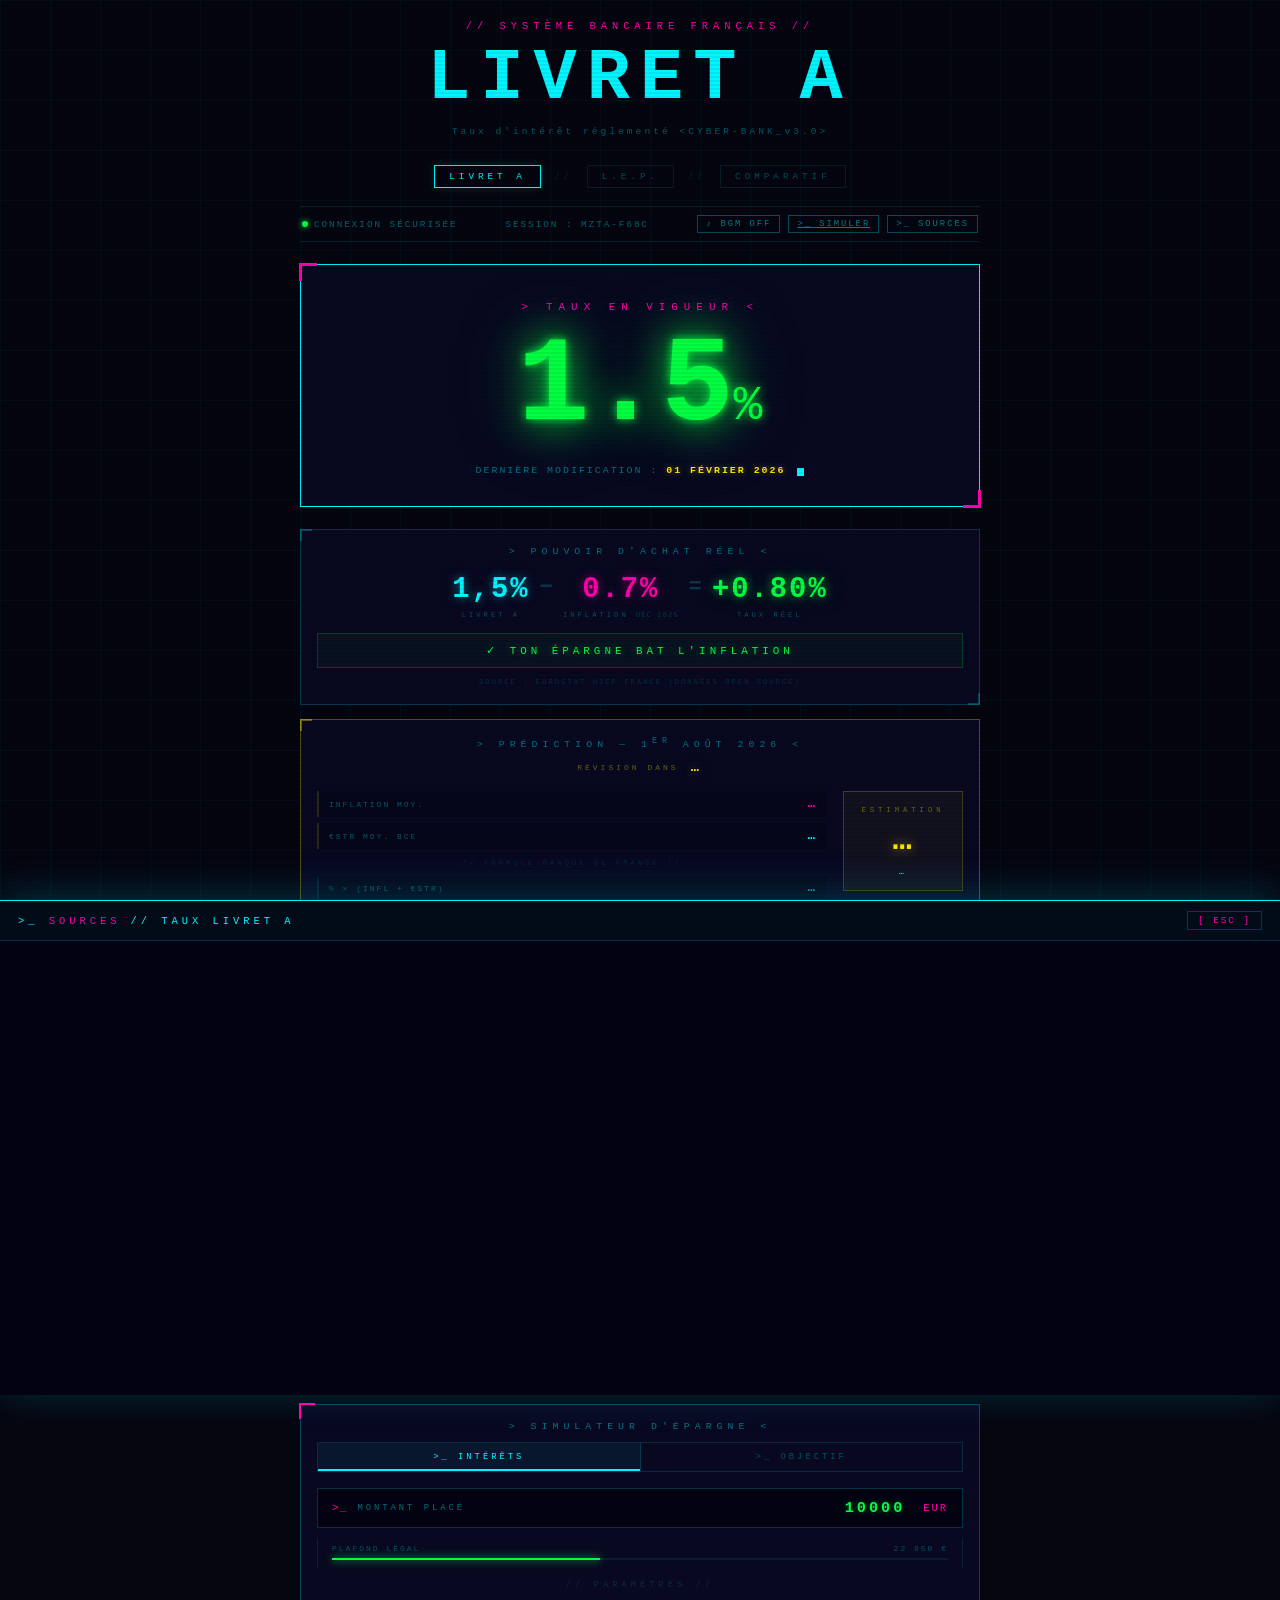
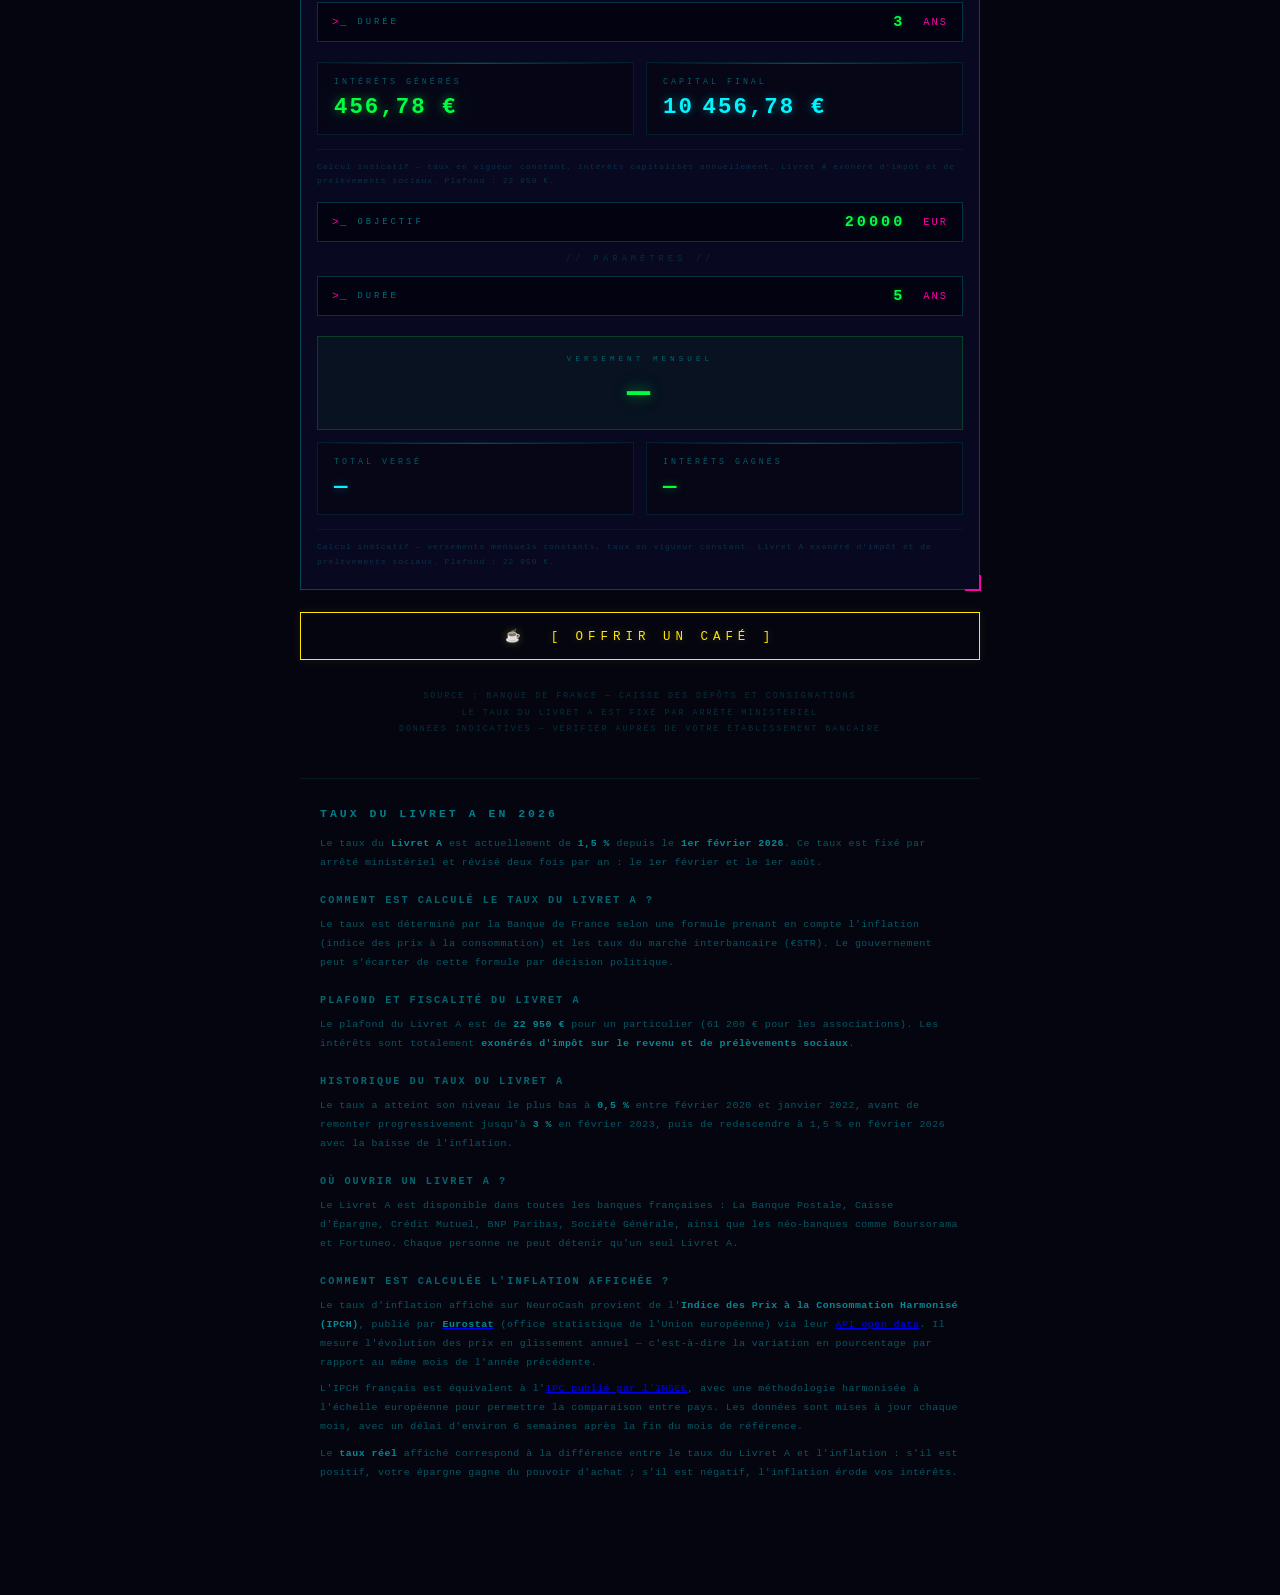
<file: index.html>
<!DOCTYPE html>
<html lang="fr">
<head>
    <meta charset="UTF-8">
    <meta name="viewport" content="width=device-width, initial-scale=1.0">
    <meta http-equiv="Content-Security-Policy" content="default-src 'none'; script-src 'unsafe-inline' 'self' https://www.googletagmanager.com; style-src 'self'; img-src 'self' https://www.google-analytics.com; connect-src https://www.google-analytics.com https://analytics.google.com https://stats.g.doubleclick.net https://www.googletagmanager.com https://ec.europa.eu; frame-ancestors 'none';">
    <meta name="referrer" content="strict-origin-when-cross-origin">
    <!-- Google tag (gtag.js) -->
    <script async src="https://www.googletagmanager.com/gtag/js?id=G-KL4W5KRQR2"></script>
    <script>
      window.dataLayer = window.dataLayer || [];
      function gtag(){dataLayer.push(arguments);}
      gtag('js', new Date());
      gtag('config', 'G-KL4W5KRQR2');
    </script>
    <title>Taux Livret A 2026 : 1,5 % — Mis à jour en temps réel</title>
    <meta name="description" content="Taux du Livret A : 1,5 % depuis le 1er février 2026. Historique, simulateur, inflation réelle et prédiction du prochain taux. Sources officielles.">
    <meta name="robots" content="index, follow">
    <meta name="theme-color" content="#050510">
    <link rel="icon" href="favicon.svg" type="image/svg+xml">
    <link rel="canonical" href="https://neurocash.fr/">
    <meta property="og:title" content="Taux Livret A 2026 : 1,5 %">
    <meta property="og:description" content="Taux du Livret A en vigueur : 1,5 % depuis le 1er février 2026. Sources officielles, historique sur 10 ans.">
    <meta property="og:url" content="https://neurocash.fr/">
    <meta property="og:type" content="website">
    <meta property="og:locale" content="fr_FR">
    <meta property="og:site_name" content="NeuroCash">
    <meta property="og:image" content="https://neurocash.fr/og-image.png">
    <meta property="og:image:width" content="1200">
    <meta property="og:image:height" content="630">
    <meta name="twitter:card" content="summary_large_image">
    <meta name="twitter:image" content="https://neurocash.fr/og-image.png">
    <script type="application/ld+json">
    {
      "@context": "https://schema.org",
      "@type": "WebPage",
      "name": "Taux Livret A 2026",
      "description": "Taux du Livret A en vigueur : 1,5 % depuis le 1er février 2026, fixé par arrêté ministériel.",
      "url": "https://neurocash.fr/",
      "inLanguage": "fr-FR",
      "dateModified": "2026-02-01",
      "publisher": { "@type": "Organization", "name": "NeuroCash", "url": "https://neurocash.fr" },
      "mainEntity": {
        "@type": "FinancialProduct",
        "name": "Livret A",
        "description": "Livret d'épargne réglementé par l'État français.",
        "annualPercentageRate": "1.5",
        "currency": "EUR",
        "feesAndCommissionsSpecification": "Aucun frais. Exonéré d'impôt et de prélèvements sociaux."
      }
    }
    </script>
    <link rel="stylesheet" href="css/style.css">
</head>
<body>

    <div class="container">

        <header class="header">
            <div class="header-tag">// Système Bancaire Français //</div>
            <div class="header-title">LIVRET&nbsp;A</div>
            <div class="header-sub">Taux d'intérêt réglementé &lt;CYBER-BANK_v3.0&gt;</div>
        </header>

        <nav class="page-nav" aria-label="Navigation produits">
            <a href="index.html" class="page-nav-link active" aria-current="page">LIVRET A</a>
            <span class="page-nav-sep">//</span>
            <a href="lep.html" class="page-nav-link">L.E.P.</a>
            <span class="page-nav-sep">//</span>
            <a href="livret-a-vs-lep.html" class="page-nav-link">COMPARATIF</a>
        </nav>

        <div class="status-bar" aria-label="Barre de statut système">
            <span><span class="status-dot" aria-hidden="true"></span>CONNEXION SÉCURISÉE</span>
            <span>SESSION&nbsp;: <span id="session-id">---</span></span>
            <span class="status-btns">
                <button class="btn-console-toggle" id="btn-audio"
                        onclick="toggleAudio()" aria-label="Activer/désactiver la musique d'ambiance"
                        aria-pressed="false">♪ BGM OFF</button>
                <a class="btn-console-toggle" href="#simulateur"
                   aria-label="Aller au simulateur d'épargne">&gt;_ SIMULER</a>
                <button class="btn-console-toggle" id="btn-console-toggle"
                        onclick="toggleConsole()" aria-label="Ouvrir la console sources"
                        aria-expanded="false">&gt;_ SOURCES</button>
            </span>
        </div>

        <section class="rate-panel" aria-label="Taux du Livret A">
            <div class="rate-label">&gt;&nbsp;Taux en vigueur&nbsp;&lt;</div>
            <div>
                <span class="rate-value" id="rate-display">1.5</span><span class="rate-unit">%</span>
            </div>
            <div class="rate-date">
                Dernière modification&nbsp;:&nbsp;<strong id="rate-change-date">01 FÉVRIER 2026</strong>
                <span class="cursor" aria-hidden="true"></span>
            </div>
        </section>

        <div class="inf-panel" aria-label="Pouvoir d'achat réel du Livret A">
            <div class="chart-label">&gt;&nbsp;Pouvoir d'achat réel&nbsp;&lt;</div>
            <div class="inf-equation">
                <div class="inf-col">
                    <div class="inf-val cyan" id="inf-livreta-value">1,5%</div>
                    <div class="inf-lbl">LIVRET A</div>
                </div>
                <div class="inf-op">−</div>
                <div class="inf-col inf-tip-wrap">
                    <div class="inf-val pink"><span id="inf-inflation-value">…</span>%</div>
                    <div class="inf-lbl">INFLATION <span id="inf-inflation-period" class="inf-period"></span></div>
                    <div class="inf-tip" id="inf-tip" role="tooltip">
                        <div class="inf-tip-row">SOURCE <span>Eurostat</span></div>
                        <div class="inf-tip-row">SÉRIE <span>IPCH France</span></div>
                        <div class="inf-tip-row">PÉRIODE <span id="inf-tip-period">…</span></div>
                        <div class="inf-tip-row">VALEUR <span id="inf-tip-value">…</span>%</div>
                        <div class="inf-tip-row">OPEN DATA <span>ec.europa.eu</span></div>
                    </div>
                </div>
                <div class="inf-op">=</div>
                <div class="inf-col">
                    <div class="inf-real-value" id="inf-real-value">…</div>
                    <div class="inf-lbl">TAUX RÉEL</div>
                </div>
            </div>
            <div class="inf-status" id="inf-status">Chargement…</div>
            <div class="inf-source">Source : Eurostat HICP France (données open source)</div>
        </div>

        <div class="pred-panel" id="pred-panel" style="display:none" aria-label="Prédiction du prochain taux">
            <div class="chart-label">&gt;&nbsp;Prédiction — 1<sup>er</sup> août 2026&nbsp;&lt;</div>

            <div class="pred-countdown-wrap">
                <span class="pred-countdown-label">RÉVISION DANS</span>
                <span class="pred-countdown" id="pred-countdown">…</span>
            </div>

            <div class="pred-body">
                <div class="pred-inputs">
                    <div class="pred-row">
                        <span class="pred-lbl">Inflation moy. <span id="pred-period" class="pred-period"></span></span>
                        <span class="pred-val pink" id="pred-infl">…</span>
                    </div>
                    <div class="pred-row">
                        <span class="pred-lbl">€STR moy. BCE</span>
                        <span class="pred-val cyan" id="pred-estr">…</span>
                    </div>
                    <div class="pred-sep">// formule banque de france //</div>
                    <div class="pred-row small">
                        <span class="pred-lbl">½ × (infl + €STR)</span>
                        <span class="pred-val" id="pred-f1">…</span>
                    </div>
                    <div class="pred-row small">
                        <span class="pred-lbl">infl − 0,25 %</span>
                        <span class="pred-val" id="pred-f2">…</span>
                    </div>
                    <div class="pred-row small">
                        <span class="pred-lbl">max des deux → arrondi 0,25 %</span>
                        <span class="pred-val" id="pred-raw">…</span>
                    </div>
                </div>

                <div class="pred-result">
                    <div class="pred-result-label">ESTIMATION</div>
                    <div class="pred-value" id="pred-value">…</div>
                    <div class="pred-direction" id="pred-direction">…</div>
                </div>
            </div>

            <p class="pred-disclaimer">
                ⚠ Estimation indicative basée sur les données disponibles — le gouvernement peut s'écarter de la formule officielle.
            </p>
        </div>

        <button class="btn-update" id="btn-update" onclick="updateRate()"
                aria-label="Actualiser le taux affiché">
            [&nbsp;Actualiser le taux&nbsp;]
        </button>
        <div class="loading-bar" id="loading-bar" role="progressbar" aria-hidden="true"></div>

        <p class="refresh-info">
            Actualisation automatique dans&nbsp;<span id="countdown"
                aria-live="polite" aria-label="Temps avant actualisation">10:00</span>
        </p>

        <div class="chart-panel" aria-label="Graphique évolution du taux">
            <div class="chart-label">&gt;&nbsp;Évolution du taux — 10 ans&nbsp;&lt;</div>
            <div class="chart-wrap">
                <canvas id="rate-chart" aria-label="Graphique en escalier du taux du Livret A"></canvas>
                <div class="chart-tooltip" id="chart-tooltip"></div>
            </div>
        </div>

        <div class="calc-panel" id="simulateur" aria-label="Simulateur d'épargne Livret A">
            <div class="chart-label">&gt;&nbsp;Simulateur d'épargne&nbsp;&lt;</div>

            <div class="calc-tabs" role="tablist">
                <button class="calc-tab active" id="tab-gain" role="tab"
                        aria-selected="true" onclick="switchTab('gain')">
                    &gt;_ Intérêts
                </button>
                <button class="calc-tab" id="tab-objectif" role="tab"
                        aria-selected="false" onclick="switchTab('objectif')">
                    &gt;_ Objectif
                </button>
            </div>

            <div id="mode-gain">
                <div class="calc-inputs">
                    <div class="calc-field">
                        <span class="calc-prompt">&gt;_</span>
                        <label for="calc-amount">Montant placé</label>
                        <input type="number" id="calc-amount" value="10000"
                               min="1" max="22950" aria-label="Montant en euros">
                        <span class="calc-unit">EUR</span>
                    </div>
                    <div class="calc-plafond-wrap" aria-label="Plafond Livret A">
                        <div class="calc-plafond-label">
                            <span>PLAFOND LÉGAL</span>
                            <span>22 950 €</span>
                        </div>
                        <div class="calc-plafond-track">
                            <div class="calc-plafond-bar" id="calc-plafond-bar"></div>
                        </div>
                    </div>
                    <div class="calc-warning" id="calc-warning" role="alert">
                        ⚠ Montant plafonné à 22 950 € — calcul effectué sur le maximum légal
                    </div>
                    <div class="calc-sep">// paramètres //</div>
                    <div class="calc-field">
                        <span class="calc-prompt">&gt;_</span>
                        <label for="calc-years">Durée</label>
                        <input type="number" id="calc-years" value="3"
                               min="1" max="30" aria-label="Durée en années">
                        <span class="calc-unit">ANS</span>
                    </div>
                </div>
                <div class="calc-results">
                    <div class="calc-result-item">
                        <div class="calc-result-label">Intérêts générés</div>
                        <div class="calc-result-value green" id="calc-interest">0,00 €</div>
                    </div>
                    <div class="calc-result-item">
                        <div class="calc-result-label">Capital final</div>
                        <div class="calc-result-value" id="calc-total">0,00 €</div>
                    </div>
                </div>
                <p class="calc-note">
                    Calcul indicatif — taux en vigueur constant, intérêts capitalisés annuellement.
                    Livret A exonéré d'impôt et de prélèvements sociaux. Plafond&nbsp;: 22 950 €.
                </p>
            </div>

            <div id="mode-objectif" style="display:none">
                <div class="calc-inputs">
                    <div class="calc-field">
                        <span class="calc-prompt">&gt;_</span>
                        <label for="obj-target">Objectif</label>
                        <input type="number" id="obj-target" value="20000"
                               min="1" aria-label="Montant cible en euros">
                        <span class="calc-unit">EUR</span>
                    </div>
                    <div class="calc-warning" id="obj-warning" role="alert" style="display:none">
                        ⚠ Objectif au-delà du plafond légal (22 950 €)
                    </div>
                    <div class="calc-sep">// paramètres //</div>
                    <div class="calc-field">
                        <span class="calc-prompt">&gt;_</span>
                        <label for="obj-years">Durée</label>
                        <input type="number" id="obj-years" value="5"
                               min="1" max="30" aria-label="Durée en années">
                        <span class="calc-unit">ANS</span>
                    </div>
                </div>
                <div class="obj-result-main">
                    <div class="obj-result-main-label">Versement mensuel</div>
                    <div class="obj-result-main-value" id="obj-monthly">—</div>
                </div>
                <div class="calc-results">
                    <div class="calc-result-item">
                        <div class="calc-result-label">Total versé</div>
                        <div class="calc-result-value" id="obj-total-deposed">—</div>
                    </div>
                    <div class="calc-result-item">
                        <div class="calc-result-label">Intérêts gagnés</div>
                        <div class="calc-result-value green" id="obj-interest">—</div>
                    </div>
                </div>
                <p class="calc-note">
                    Calcul indicatif — versements mensuels constants, taux en vigueur constant.
                    Livret A exonéré d'impôt et de prélèvements sociaux. Plafond&nbsp;: 22 950 €.
                </p>
            </div>
        </div>

        <a class="btn-coffee" href="https://buymeacoffee.com/neurocash"
           target="_blank" rel="noopener noreferrer"
           aria-label="Offrir un café à NeuroCash">
            ☕ &nbsp;[ OFFRIR UN CAFÉ ]
        </a>

        <footer class="footer">
            Source&nbsp;: Banque de France — Caisse des Dépôts et Consignations<br>
            Le taux du Livret A est fixé par arrêté ministériel<br>
            Données indicatives — Vérifier auprès de votre établissement bancaire
        </footer>

        <section class="seo-content" aria-label="Informations sur le Livret A">
            <h1>Taux du Livret A en 2026</h1>
            <p>Le taux du <strong>Livret A</strong> est actuellement de <strong>1,5 %</strong> depuis le <strong>1er février 2026</strong>. Ce taux est fixé par arrêté ministériel et révisé deux fois par an : le 1er février et le 1er août.</p>

            <h2>Comment est calculé le taux du Livret A ?</h2>
            <p>Le taux est déterminé par la Banque de France selon une formule prenant en compte l'inflation (indice des prix à la consommation) et les taux du marché interbancaire (€STR). Le gouvernement peut s'écarter de cette formule par décision politique.</p>

            <h2>Plafond et fiscalité du Livret A</h2>
            <p>Le plafond du Livret A est de <strong>22 950 €</strong> pour un particulier (61 200 € pour les associations). Les intérêts sont totalement <strong>exonérés d'impôt sur le revenu et de prélèvements sociaux</strong>.</p>

            <h2>Historique du taux du Livret A</h2>
            <p>Le taux a atteint son niveau le plus bas à <strong>0,5 %</strong> entre février 2020 et janvier 2022, avant de remonter progressivement jusqu'à <strong>3 %</strong> en février 2023, puis de redescendre à 1,5 % en février 2026 avec la baisse de l'inflation.</p>

            <h2>Où ouvrir un Livret A ?</h2>
            <p>Le Livret A est disponible dans toutes les banques françaises : La Banque Postale, Caisse d'Épargne, Crédit Mutuel, BNP Paribas, Société Générale, ainsi que les néo-banques comme Boursorama et Fortuneo. Chaque personne ne peut détenir qu'un seul Livret A.</p>

            <h2>Comment est calculée l'inflation affichée ?</h2>
            <p>Le taux d'inflation affiché sur NeuroCash provient de l'<strong>Indice des Prix à la Consommation Harmonisé (IPCH)</strong>, publié par <a href="https://ec.europa.eu/eurostat/databrowser/view/prc_hicp_manr/default/table" target="_blank" rel="noopener noreferrer"><strong>Eurostat</strong></a> (office statistique de l'Union européenne) via leur <a href="https://ec.europa.eu/eurostat/web/main/data/web-services" target="_blank" rel="noopener noreferrer">API open data</a>. Il mesure l'évolution des prix en glissement annuel — c'est-à-dire la variation en pourcentage par rapport au même mois de l'année précédente.</p>
            <p>L'IPCH français est équivalent à l'<a href="https://www.insee.fr/fr/metadonnees/definition/c1322" target="_blank" rel="noopener noreferrer">IPC publié par l'INSEE</a>, avec une méthodologie harmonisée à l'échelle européenne pour permettre la comparaison entre pays. Les données sont mises à jour chaque mois, avec un délai d'environ 6 semaines après la fin du mois de référence.</p>
            <p>Le <strong>taux réel</strong> affiché correspond à la différence entre le taux du Livret A et l'inflation : s'il est positif, votre épargne gagne du pouvoir d'achat ; s'il est négatif, l'inflation érode vos intérêts.</p>
        </section>

    </div>

    <div class="notification" id="notification" role="alert" aria-live="assertive"></div>

    <div class="console-overlay" id="console-overlay" onclick="closeConsole()"></div>

    <aside class="console-panel" id="console-panel" aria-label="Console sources" aria-hidden="true">
        <div class="console-header">
            <div class="console-title">&gt;_ <span>SOURCES</span> // TAUX LIVRET A</div>
            <button class="btn-console-close" onclick="closeConsole()"
                    aria-label="Fermer la console">[ ESC ]</button>
        </div>
        <div class="console-body" id="console-body"></div>
    </aside>

    <script src="js/data.js"></script>
    <script src="js/inflation.js"></script>
    <script src="js/prediction.js"></script>
    <script src="js/audio.js"></script>
    <script src="js/chart.js"></script>
    <script src="js/console.js"></script>
    <script src="js/calculator.js"></script>
    <script src="js/main.js"></script>
    <script src="js/objective.js"></script>
</body>
</html>
</file>
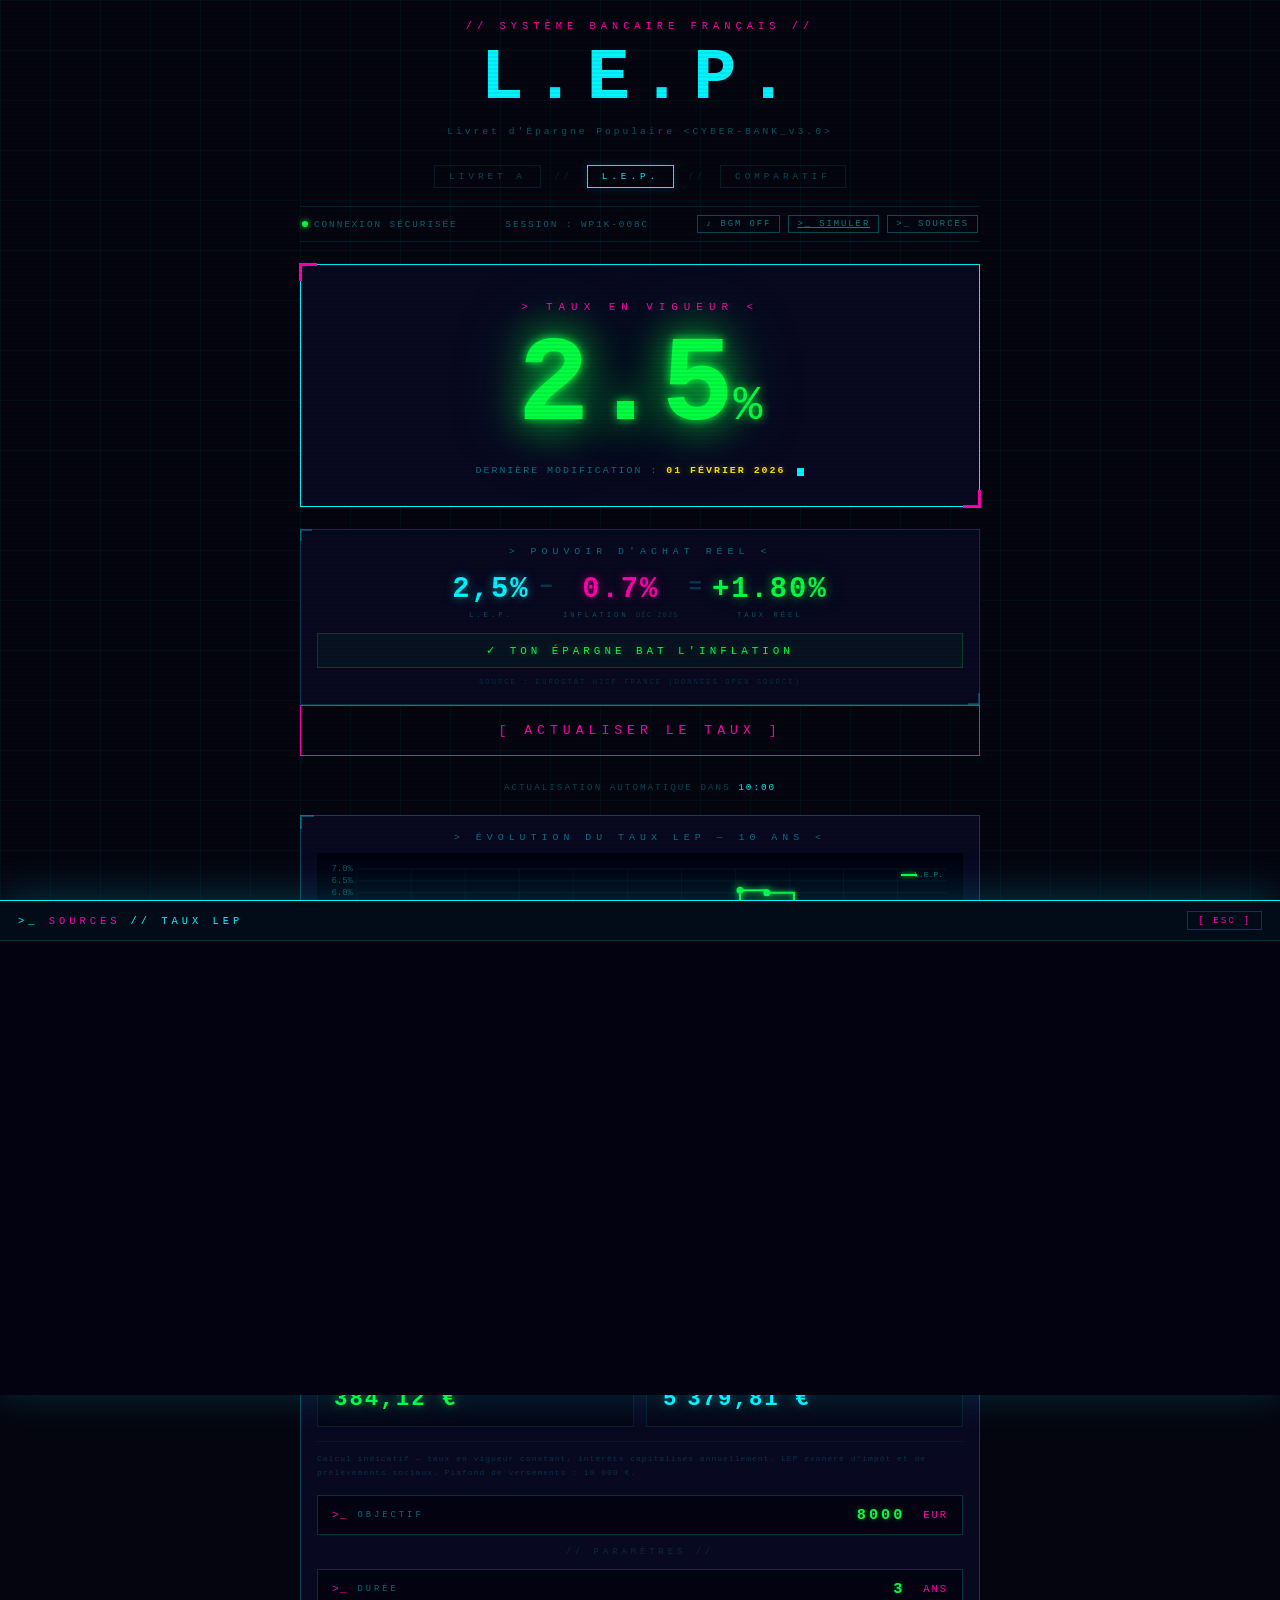
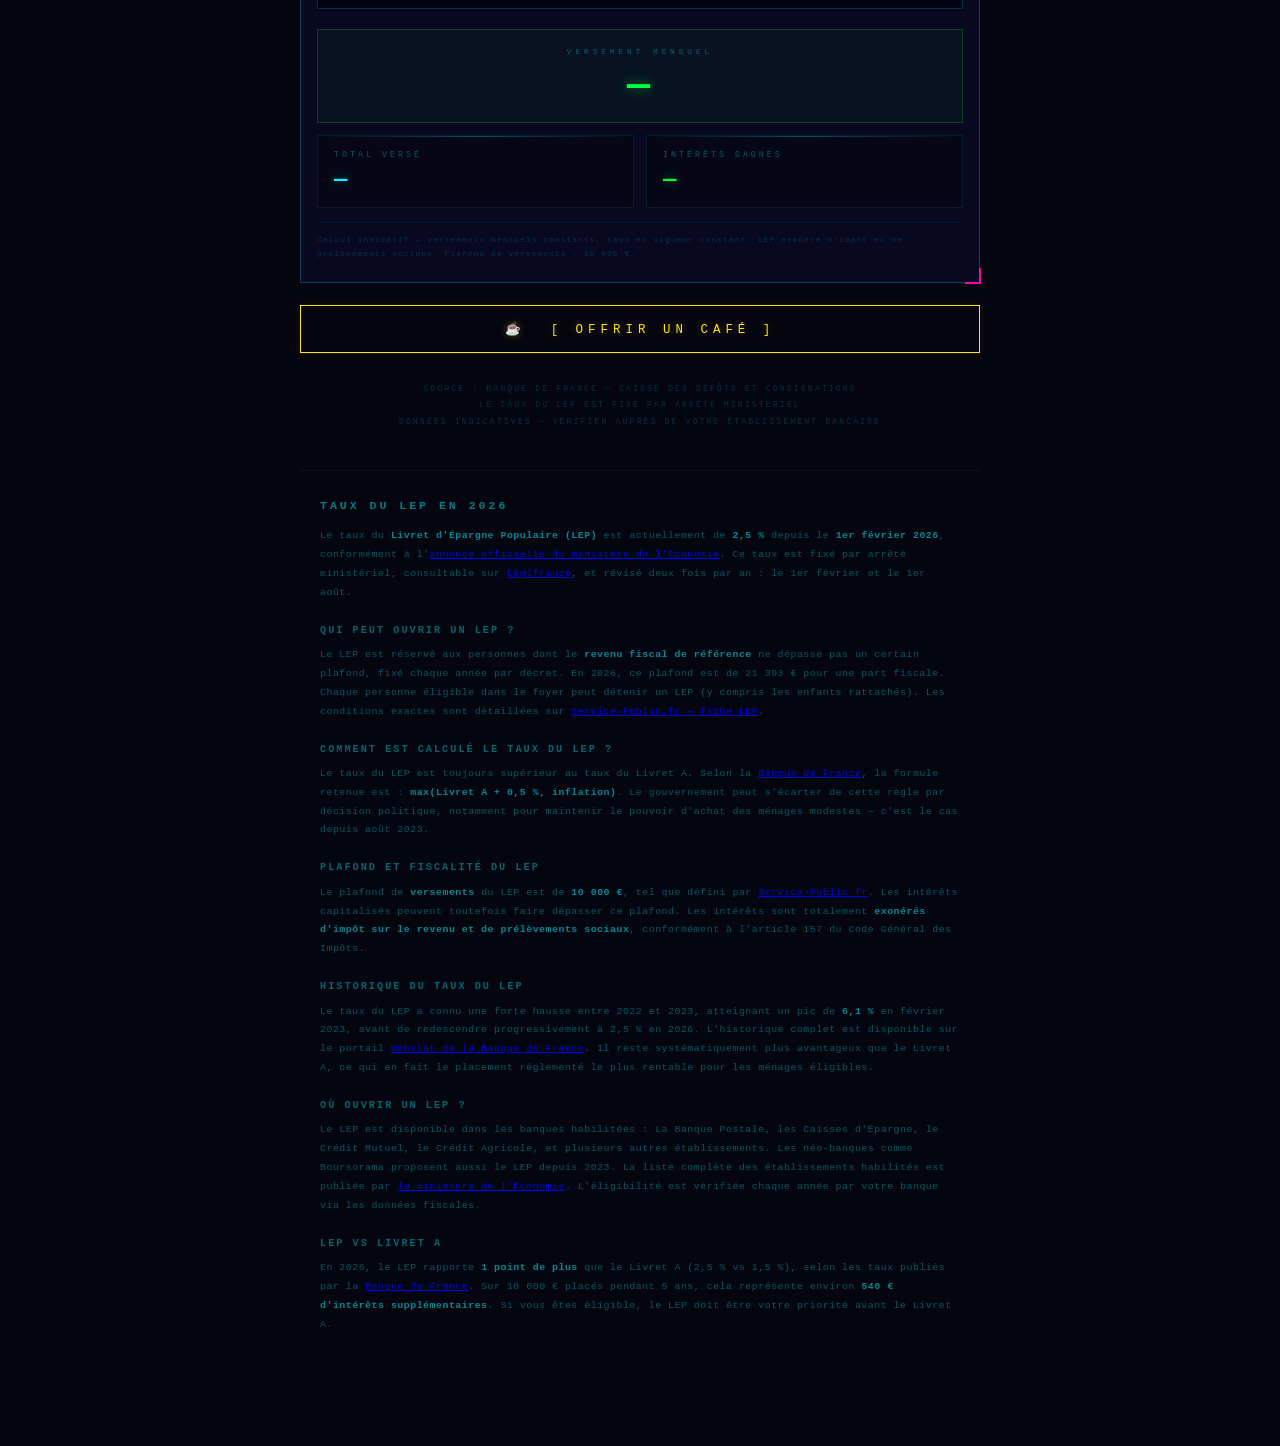
<file: lep.html>
<!DOCTYPE html>
<html lang="fr">
<head>
    <meta charset="UTF-8">
    <meta name="viewport" content="width=device-width, initial-scale=1.0">
    <meta http-equiv="Content-Security-Policy" content="default-src 'none'; script-src 'unsafe-inline' 'self' https://www.googletagmanager.com; style-src 'self'; img-src 'self' https://www.google-analytics.com; connect-src https://www.google-analytics.com https://analytics.google.com https://stats.g.doubleclick.net https://www.googletagmanager.com https://ec.europa.eu https://opendata.caissedesdepots.fr; frame-ancestors 'none';">
    <meta name="referrer" content="strict-origin-when-cross-origin">
    <!-- Google tag (gtag.js) -->
    <script async src="https://www.googletagmanager.com/gtag/js?id=G-KL4W5KRQR2"></script>
    <script>
      window.dataLayer = window.dataLayer || [];
      function gtag(){dataLayer.push(arguments);}
      gtag('js', new Date());
      gtag('config', 'G-KL4W5KRQR2');
    </script>
    <title>Taux LEP 2026 : 2,5 % — Livret d'Épargne Populaire mis à jour</title>
    <meta name="description" content="Taux du LEP : 2,5 % depuis fév. 2026. Sous conditions de ressources, plafond 10 000 €. Historique, simulateur et prédiction. Sources officielles.">
    <meta name="robots" content="index, follow">
    <meta name="theme-color" content="#050510">
    <link rel="icon" href="favicon.svg" type="image/svg+xml">
    <link rel="canonical" href="https://neurocash.fr/lep.html">
    <meta property="og:title" content="Taux LEP 2026 : 2,5 %">
    <meta property="og:description" content="Taux du LEP en vigueur : 2,5 % depuis le 1er février 2026. Sous conditions de ressources, plafond 10 000 €. Sources officielles.">
    <meta property="og:url" content="https://neurocash.fr/lep.html">
    <meta property="og:type" content="website">
    <meta property="og:locale" content="fr_FR">
    <meta property="og:site_name" content="NeuroCash">
    <meta property="og:image" content="https://neurocash.fr/og-image.png">
    <meta property="og:image:width" content="1200">
    <meta property="og:image:height" content="630">
    <meta name="twitter:card" content="summary_large_image">
    <meta name="twitter:image" content="https://neurocash.fr/og-image.png">
    <script type="application/ld+json">
    {
      "@context": "https://schema.org",
      "@type": "WebPage",
      "name": "Taux LEP 2026",
      "description": "Taux du Livret d'Épargne Populaire (LEP) en vigueur : 2,5 % depuis le 1er février 2026.",
      "url": "https://neurocash.fr/lep.html",
      "inLanguage": "fr-FR",
      "dateModified": "2026-02-01",
      "publisher": { "@type": "Organization", "name": "NeuroCash", "url": "https://neurocash.fr" },
      "mainEntity": {
        "@type": "FinancialProduct",
        "name": "Livret d'Épargne Populaire (LEP)",
        "description": "Livret d'épargne réglementé réservé aux personnes aux revenus modestes.",
        "annualPercentageRate": "2.5",
        "currency": "EUR",
        "feesAndCommissionsSpecification": "Aucun frais. Exonéré d'impôt et de prélèvements sociaux. Plafond 10 000 €."
      }
    }
    </script>
    <link rel="stylesheet" href="css/style.css">
</head>
<body>

    <div class="container">

        <header class="header">
            <div class="header-tag">// Système Bancaire Français //</div>
            <div class="header-title">L.E.P.</div>
            <div class="header-sub">Livret d'Épargne Populaire &lt;CYBER-BANK_v3.0&gt;</div>
        </header>

        <nav class="page-nav" aria-label="Navigation produits">
            <a href="index.html" class="page-nav-link">LIVRET A</a>
            <span class="page-nav-sep">//</span>
            <a href="lep.html" class="page-nav-link active" aria-current="page">L.E.P.</a>
            <span class="page-nav-sep">//</span>
            <a href="livret-a-vs-lep.html" class="page-nav-link">COMPARATIF</a>
        </nav>

        <div class="status-bar" aria-label="Barre de statut système">
            <span><span class="status-dot" aria-hidden="true"></span>CONNEXION SÉCURISÉE</span>
            <span>SESSION&nbsp;: <span id="session-id">---</span></span>
            <span class="status-btns">
                <button class="btn-console-toggle" id="btn-audio"
                        onclick="toggleAudio()" aria-label="Activer/désactiver la musique d'ambiance"
                        aria-pressed="false">♪ BGM OFF</button>
                <a class="btn-console-toggle" href="#simulateur"
                   aria-label="Aller au simulateur d'épargne">&gt;_ SIMULER</a>
                <button class="btn-console-toggle" id="btn-console-toggle"
                        onclick="toggleConsole()" aria-label="Ouvrir la console sources"
                        aria-expanded="false">&gt;_ SOURCES</button>
            </span>
        </div>

        <section class="rate-panel" aria-label="Taux du LEP">
            <div class="rate-label">&gt;&nbsp;Taux en vigueur&nbsp;&lt;</div>
            <div>
                <span class="rate-value" id="rate-display">2.5</span><span class="rate-unit">%</span>
            </div>
            <div class="rate-date">
                Dernière modification&nbsp;:&nbsp;<strong id="rate-change-date">01 FÉVRIER 2026</strong>
                <span class="cursor" aria-hidden="true"></span>
            </div>
        </section>

        <div class="inf-panel" aria-label="Pouvoir d'achat réel du LEP">
            <div class="chart-label">&gt;&nbsp;Pouvoir d'achat réel&nbsp;&lt;</div>
            <div class="inf-equation">
                <div class="inf-col">
                    <div class="inf-val cyan" id="inf-livreta-value">2,5%</div>
                    <div class="inf-lbl">L.E.P.</div>
                </div>
                <div class="inf-op">−</div>
                <div class="inf-col inf-tip-wrap">
                    <div class="inf-val pink"><span id="inf-inflation-value">…</span>%</div>
                    <div class="inf-lbl">INFLATION <span id="inf-inflation-period" class="inf-period"></span></div>
                    <div class="inf-tip" id="inf-tip" role="tooltip">
                        <div class="inf-tip-row">SOURCE <span>Eurostat</span></div>
                        <div class="inf-tip-row">SÉRIE <span>IPCH France</span></div>
                        <div class="inf-tip-row">PÉRIODE <span id="inf-tip-period">…</span></div>
                        <div class="inf-tip-row">VALEUR <span id="inf-tip-value">…</span>%</div>
                        <div class="inf-tip-row">OPEN DATA <span>ec.europa.eu</span></div>
                    </div>
                </div>
                <div class="inf-op">=</div>
                <div class="inf-col">
                    <div class="inf-real-value" id="inf-real-value">…</div>
                    <div class="inf-lbl">TAUX RÉEL</div>
                </div>
            </div>
            <div class="inf-status" id="inf-status">Chargement…</div>
            <div class="inf-source">Source : Eurostat HICP France (données open source)</div>
        </div>

        <button class="btn-update" id="btn-update" onclick="updateRate()"
                aria-label="Actualiser le taux affiché">
            [&nbsp;Actualiser le taux&nbsp;]
        </button>
        <div class="loading-bar" id="loading-bar" role="progressbar" aria-hidden="true"></div>

        <p class="refresh-info">
            Actualisation automatique dans&nbsp;<span id="countdown"
                aria-live="polite" aria-label="Temps avant actualisation">10:00</span>
        </p>

        <div class="chart-panel" aria-label="Graphique évolution du taux LEP">
            <div class="chart-label">&gt;&nbsp;Évolution du taux LEP — 10 ans&nbsp;&lt;</div>
            <div class="chart-wrap">
                <canvas id="rate-chart" aria-label="Graphique en escalier du taux du LEP"></canvas>
                <div class="chart-tooltip" id="chart-tooltip"></div>
            </div>
        </div>

        <div class="calc-panel" id="simulateur" aria-label="Simulateur d'épargne LEP">
            <div class="chart-label">&gt;&nbsp;Simulateur d'épargne&nbsp;&lt;</div>

            <div class="calc-tabs" role="tablist">
                <button class="calc-tab active" id="tab-gain" role="tab"
                        aria-selected="true" onclick="switchTab('gain')">
                    &gt;_ Intérêts
                </button>
                <button class="calc-tab" id="tab-objectif" role="tab"
                        aria-selected="false" onclick="switchTab('objectif')">
                    &gt;_ Objectif
                </button>
            </div>

            <div id="mode-gain">
                <div class="calc-inputs">
                    <div class="calc-field">
                        <span class="calc-prompt">&gt;_</span>
                        <label for="calc-amount">Montant placé</label>
                        <input type="number" id="calc-amount" value="5000"
                               min="1" max="10000" aria-label="Montant en euros">
                        <span class="calc-unit">EUR</span>
                    </div>
                    <div class="calc-plafond-wrap" aria-label="Plafond LEP">
                        <div class="calc-plafond-label">
                            <span>PLAFOND LÉGAL</span>
                            <span>10 000 €</span>
                        </div>
                        <div class="calc-plafond-track">
                            <div class="calc-plafond-bar" id="calc-plafond-bar"></div>
                        </div>
                    </div>
                    <div class="calc-warning" id="calc-warning" role="alert">
                        ⚠ Montant plafonné à 10 000 € — calcul effectué sur le maximum légal
                    </div>
                    <div class="calc-sep">// paramètres //</div>
                    <div class="calc-field">
                        <span class="calc-prompt">&gt;_</span>
                        <label for="calc-years">Durée</label>
                        <input type="number" id="calc-years" value="3"
                               min="1" max="30" aria-label="Durée en années">
                        <span class="calc-unit">ANS</span>
                    </div>
                </div>
                <div class="calc-results">
                    <div class="calc-result-item">
                        <div class="calc-result-label">Intérêts générés</div>
                        <div class="calc-result-value green" id="calc-interest">0,00 €</div>
                    </div>
                    <div class="calc-result-item">
                        <div class="calc-result-label">Capital final</div>
                        <div class="calc-result-value" id="calc-total">0,00 €</div>
                    </div>
                </div>
                <p class="calc-note">
                    Calcul indicatif — taux en vigueur constant, intérêts capitalisés annuellement.
                    LEP exonéré d'impôt et de prélèvements sociaux. Plafond de versements&nbsp;: 10 000 €.
                </p>
            </div>

            <div id="mode-objectif" style="display:none">
                <div class="calc-inputs">
                    <div class="calc-field">
                        <span class="calc-prompt">&gt;_</span>
                        <label for="obj-target">Objectif</label>
                        <input type="number" id="obj-target" value="8000"
                               min="1" aria-label="Montant cible en euros">
                        <span class="calc-unit">EUR</span>
                    </div>
                    <div class="calc-warning" id="obj-warning" role="alert" style="display:none">
                        ⚠ Objectif au-delà du plafond de versements (10 000 €)
                    </div>
                    <div class="calc-sep">// paramètres //</div>
                    <div class="calc-field">
                        <span class="calc-prompt">&gt;_</span>
                        <label for="obj-years">Durée</label>
                        <input type="number" id="obj-years" value="3"
                               min="1" max="30" aria-label="Durée en années">
                        <span class="calc-unit">ANS</span>
                    </div>
                </div>
                <div class="obj-result-main">
                    <div class="obj-result-main-label">Versement mensuel</div>
                    <div class="obj-result-main-value" id="obj-monthly">—</div>
                </div>
                <div class="calc-results">
                    <div class="calc-result-item">
                        <div class="calc-result-label">Total versé</div>
                        <div class="calc-result-value" id="obj-total-deposed">—</div>
                    </div>
                    <div class="calc-result-item">
                        <div class="calc-result-label">Intérêts gagnés</div>
                        <div class="calc-result-value green" id="obj-interest">—</div>
                    </div>
                </div>
                <p class="calc-note">
                    Calcul indicatif — versements mensuels constants, taux en vigueur constant.
                    LEP exonéré d'impôt et de prélèvements sociaux. Plafond de versements&nbsp;: 10 000 €.
                </p>
            </div>
        </div>

        <a class="btn-coffee" href="https://buymeacoffee.com/neurocash"
           target="_blank" rel="noopener noreferrer"
           aria-label="Offrir un café à NeuroCash">
            ☕ &nbsp;[ OFFRIR UN CAFÉ ]
        </a>

        <footer class="footer">
            Source&nbsp;: Banque de France — Caisse des Dépôts et Consignations<br>
            Le taux du LEP est fixé par arrêté ministériel<br>
            Données indicatives — Vérifier auprès de votre établissement bancaire
        </footer>

        <section class="seo-content" aria-label="Informations sur le LEP">
            <h1>Taux du LEP en 2026</h1>
            <p>Le taux du <strong>Livret d'Épargne Populaire (LEP)</strong> est actuellement de <strong>2,5 %</strong> depuis le <strong>1er février 2026</strong>, conformément à l'<a href="https://www.economie.gouv.fr/actualites/epargne-reglementee-de-nouveaux-taux-pour-le-livret-et-le-lep-au-1er-fevrier-2026" target="_blank" rel="noopener noreferrer">annonce officielle du ministère de l'Économie</a>. Ce taux est fixé par arrêté ministériel, consultable sur <a href="https://www.legifrance.gouv.fr/search/jorf?tab_selection=jorf&query=livret+epargne+populaire+taux" target="_blank" rel="noopener noreferrer">Légifrance</a>, et révisé deux fois par an : le 1er février et le 1er août.</p>

            <h2>Qui peut ouvrir un LEP ?</h2>
            <p>Le LEP est réservé aux personnes dont le <strong>revenu fiscal de référence</strong> ne dépasse pas un certain plafond, fixé chaque année par décret. En 2026, ce plafond est de 21 393 € pour une part fiscale. Chaque personne éligible dans le foyer peut détenir un LEP (y compris les enfants rattachés). Les conditions exactes sont détaillées sur <a href="https://www.service-public.fr/particuliers/vosdroits/F2367" target="_blank" rel="noopener noreferrer">Service-Public.fr — fiche LEP</a>.</p>

            <h2>Comment est calculé le taux du LEP ?</h2>
            <p>Le taux du LEP est toujours supérieur au taux du Livret A. Selon la <a href="https://www.banque-france.fr/fr/a-votre-service/particuliers/connaitre-pratiques-bancaires-assurance/epargne/livrets-epargne-populaire" target="_blank" rel="noopener noreferrer">Banque de France</a>, la formule retenue est : <strong>max(Livret A + 0,5 %, inflation)</strong>. Le gouvernement peut s'écarter de cette règle par décision politique, notamment pour maintenir le pouvoir d'achat des ménages modestes — c'est le cas depuis août 2023.</p>

            <h2>Plafond et fiscalité du LEP</h2>
            <p>Le plafond de <strong>versements</strong> du LEP est de <strong>10 000 €</strong>, tel que défini par <a href="https://www.service-public.fr/particuliers/vosdroits/F2367" target="_blank" rel="noopener noreferrer">Service-Public.fr</a>. Les intérêts capitalisés peuvent toutefois faire dépasser ce plafond. Les intérêts sont totalement <strong>exonérés d'impôt sur le revenu et de prélèvements sociaux</strong>, conformément à l'article 157 du Code Général des Impôts.</p>

            <h2>Historique du taux du LEP</h2>
            <p>Le taux du LEP a connu une forte hausse entre 2022 et 2023, atteignant un pic de <strong>6,1 %</strong> en février 2023, avant de redescendre progressivement à 2,5 % en 2026. L'historique complet est disponible sur le portail <a href="https://webstat.banque-france.fr/fr/catalogue/mir1/MIR1.M.FR.B.L23FRLP.H.R.A.2250U6.EUR.O" target="_blank" rel="noopener noreferrer">Webstat de la Banque de France</a>. Il reste systématiquement plus avantageux que le Livret A, ce qui en fait le placement réglementé le plus rentable pour les ménages éligibles.</p>

            <h2>Où ouvrir un LEP ?</h2>
            <p>Le LEP est disponible dans les banques habilitées : La Banque Postale, les Caisses d'Épargne, le Crédit Mutuel, le Crédit Agricole, et plusieurs autres établissements. Les néo-banques comme Boursorama proposent aussi le LEP depuis 2023. La liste complète des établissements habilités est publiée par <a href="https://www.economie.gouv.fr/particuliers/livret-epargne-populaire-lep" target="_blank" rel="noopener noreferrer">le ministère de l'Économie</a>. L'éligibilité est vérifiée chaque année par votre banque via les données fiscales.</p>

            <h2>LEP vs Livret A</h2>
            <p>En 2026, le LEP rapporte <strong>1 point de plus</strong> que le Livret A (2,5 % vs 1,5 %), selon les taux publiés par la <a href="https://www.banque-france.fr/fr/statistiques/taux-et-cours/taux-reglementes" target="_blank" rel="noopener noreferrer">Banque de France</a>. Sur 10 000 € placés pendant 5 ans, cela représente environ <strong>540 € d'intérêts supplémentaires</strong>. Si vous êtes éligible, le LEP doit être votre priorité avant le Livret A.</p>
        </section>

    </div>

    <div class="notification" id="notification" role="alert" aria-live="assertive"></div>

    <div class="console-overlay" id="console-overlay" onclick="closeConsole()"></div>

    <aside class="console-panel" id="console-panel" aria-label="Console sources" aria-hidden="true">
        <div class="console-header">
            <div class="console-title">&gt;_ <span>SOURCES</span> // TAUX LEP</div>
            <button class="btn-console-close" onclick="closeConsole()"
                    aria-label="Fermer la console">[ ESC ]</button>
        </div>
        <div class="console-body" id="console-body"></div>
    </aside>

    <script src="js/lep-data.js"></script>
    <script src="js/inflation.js"></script>
    <script src="js/audio.js"></script>
    <script src="js/lep-chart.js"></script>
    <script src="js/console.js"></script>
    <script src="js/lep-calculator.js"></script>
    <script src="js/main.js"></script>
    <script src="js/lep-rate.js"></script>
    <script src="js/objective.js"></script>
</body>
</html>
</file>
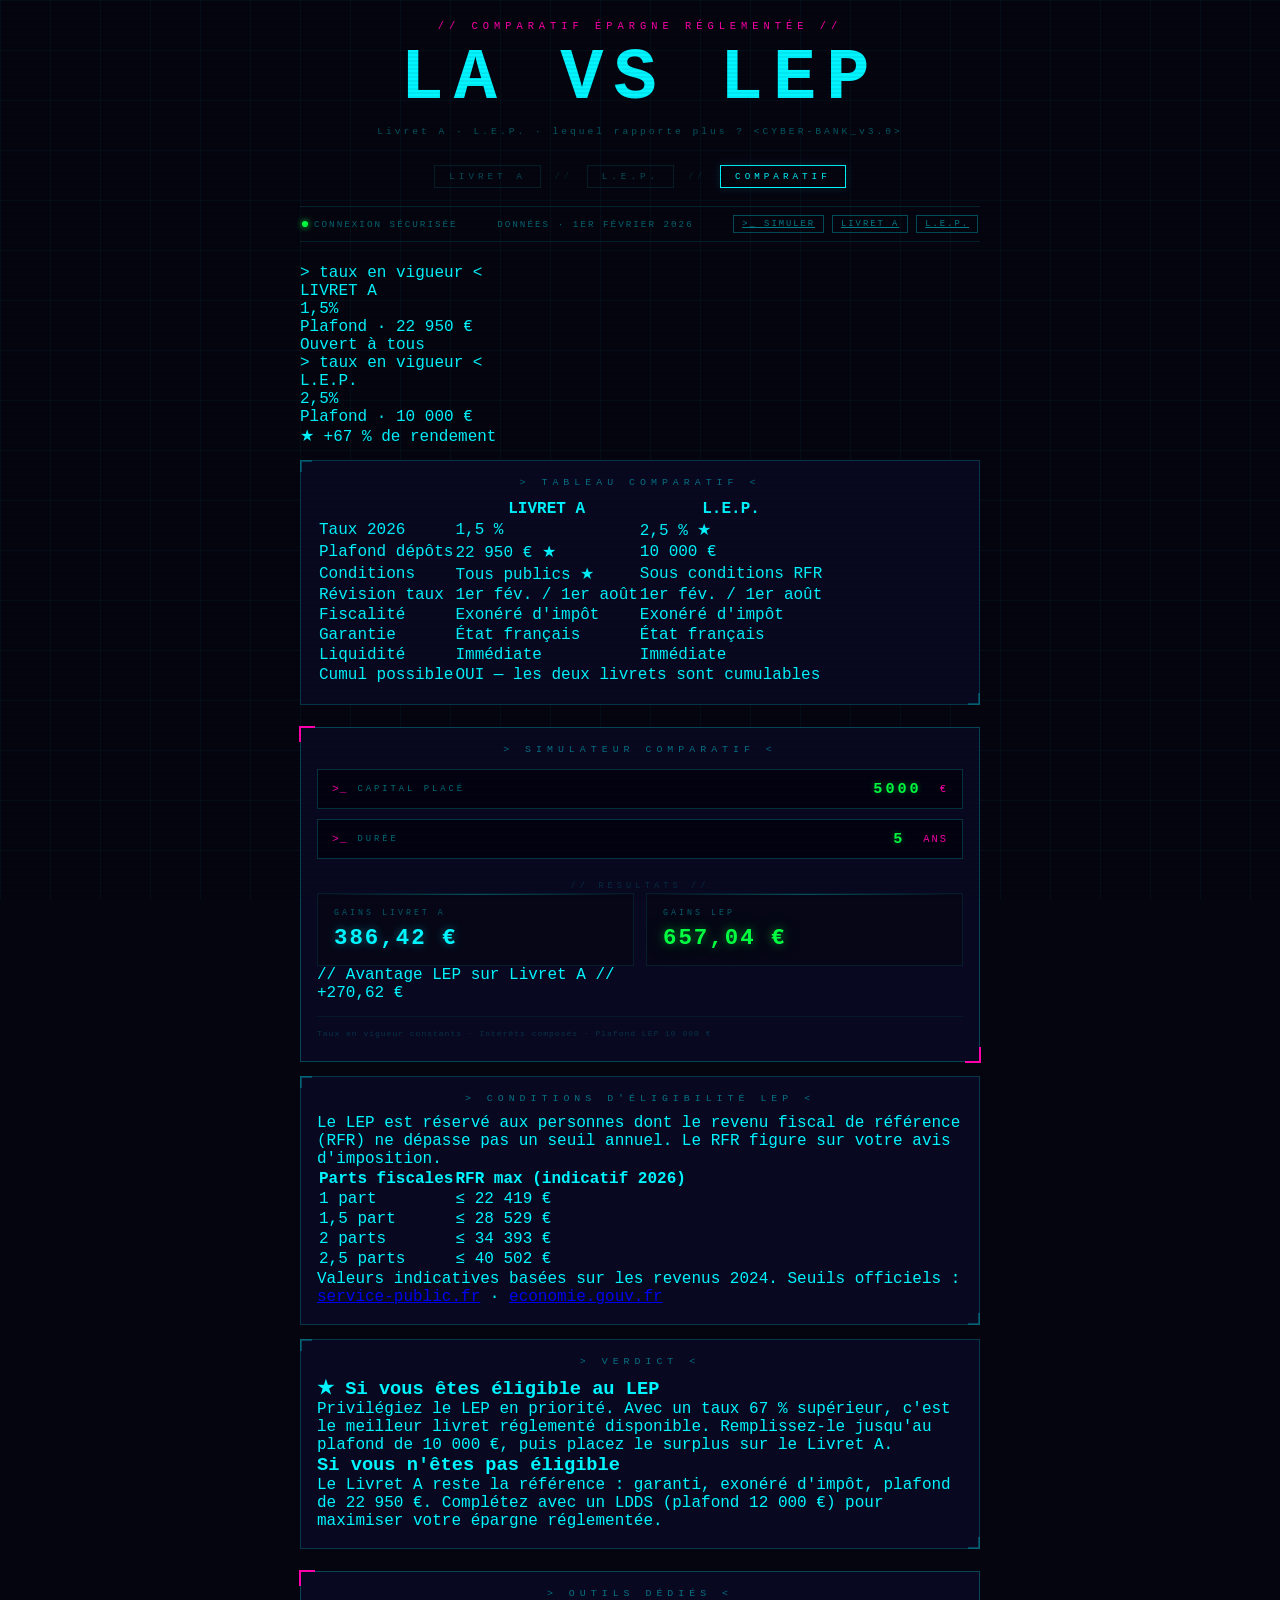
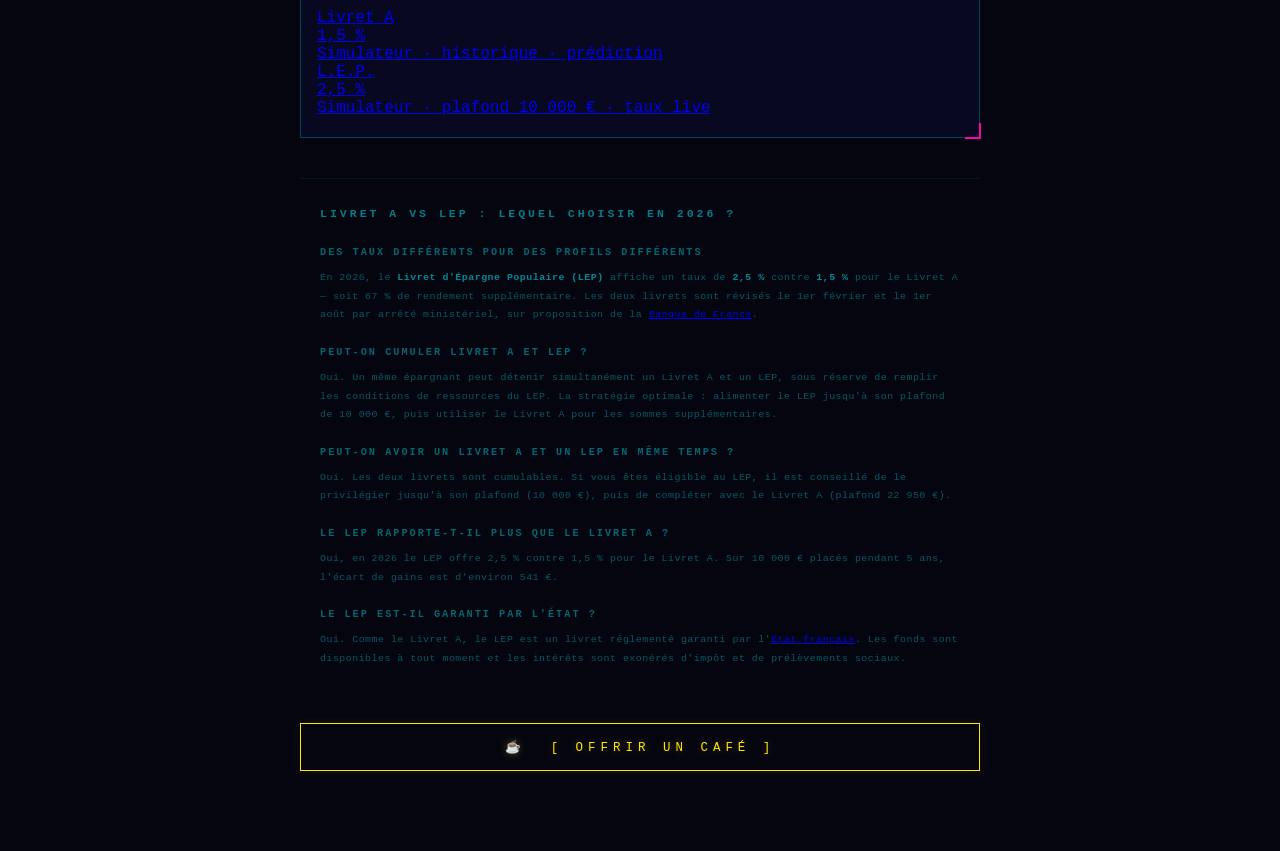
<file: livret-a-vs-lep.html>
<!DOCTYPE html>
<html lang="fr">
<head>
    <meta charset="UTF-8">
    <meta name="viewport" content="width=device-width, initial-scale=1.0">
    <meta http-equiv="Content-Security-Policy" content="default-src 'none'; script-src 'unsafe-inline' 'self' https://www.googletagmanager.com; style-src 'self'; img-src 'self'; connect-src https://www.google-analytics.com https://analytics.google.com https://stats.g.doubleclick.net https://www.googletagmanager.com; frame-ancestors 'none';">
    <meta name="referrer" content="strict-origin-when-cross-origin">
    <!-- Google tag (gtag.js) -->
    <script async src="https://www.googletagmanager.com/gtag/js?id=G-KL4W5KRQR2"></script>
    <script>
      window.dataLayer = window.dataLayer || [];
      function gtag(){dataLayer.push(arguments);}
      gtag('js', new Date());
      gtag('config', 'G-KL4W5KRQR2');
    </script>
    <title>Livret A vs LEP 2026 : lequel choisir ? Comparatif complet</title>
    <meta name="description" content="Livret A 1,5 % vs LEP 2,5 % en 2026 : taux, plafonds, conditions d'éligibilité et simulateur comparatif. Quel livret rapporte le plus ?">
    <meta name="robots" content="index, follow">
    <meta name="theme-color" content="#050510">
    <link rel="icon" href="favicon.svg" type="image/svg+xml">
    <link rel="canonical" href="https://neurocash.fr/livret-a-vs-lep.html">
    <meta property="og:title" content="Livret A vs LEP 2026 : lequel rapporte le plus ?">
    <meta property="og:description" content="Comparatif Livret A (1,5 %) vs LEP (2,5 %) : taux, plafonds, conditions. Simulateur interactif inclus.">
    <meta property="og:url" content="https://neurocash.fr/livret-a-vs-lep.html">
    <meta property="og:type" content="website">
    <meta property="og:locale" content="fr_FR">
    <meta property="og:site_name" content="NeuroCash">
    <meta property="og:image" content="https://neurocash.fr/og-image.png">
    <meta property="og:image:width" content="1200">
    <meta property="og:image:height" content="630">
    <meta name="twitter:card" content="summary_large_image">
    <meta name="twitter:image" content="https://neurocash.fr/og-image.png">
    <script type="application/ld+json">
    {
      "@context": "https://schema.org",
      "@type": "FAQPage",
      "mainEntity": [
        {
          "@type": "Question",
          "name": "Peut-on avoir un Livret A et un LEP en même temps ?",
          "acceptedAnswer": { "@type": "Answer", "text": "Oui. Un épargnant peut détenir simultanément un Livret A et un LEP sous réserve de remplir les conditions de ressources du LEP. La stratégie optimale est d'alimenter le LEP en priorité jusqu'au plafond de 10 000 €, puis le Livret A pour le surplus." }
        },
        {
          "@type": "Question",
          "name": "Quelles sont les conditions pour ouvrir un LEP en 2026 ?",
          "acceptedAnswer": { "@type": "Answer", "text": "Le revenu fiscal de référence (RFR) doit être inférieur à un plafond défini chaque année. Pour 2026 (revenus 2024), le seuil indicatif est d'environ 22 419 € pour 1 part fiscale. Les seuils exacts sont publiés sur service-public.fr." }
        },
        {
          "@type": "Question",
          "name": "Le LEP rapporte-t-il plus que le Livret A ?",
          "acceptedAnswer": { "@type": "Answer", "text": "Oui. En 2026, le LEP offre 2,5 % contre 1,5 % pour le Livret A, soit 67 % de rendement supplémentaire. Sur 10 000 € placés pendant 5 ans, l'écart de gains dépasse 500 €." }
        },
        {
          "@type": "Question",
          "name": "Le LEP est-il garanti par l'État ?",
          "acceptedAnswer": { "@type": "Answer", "text": "Oui. Comme le Livret A, le LEP est un livret réglementé garanti par l'État français. Les fonds sont disponibles à tout moment et les intérêts sont exonérés d'impôt et de prélèvements sociaux." }
        }
      ]
    }
    </script>
    <link rel="stylesheet" href="css/style.css">
    <style>
        /* ── Grille 2 colonnes taux ── */
        .rates-grid {
            display: grid;
            grid-template-columns: 1fr 1fr;
            gap: 14px;
            margin-bottom: 22px;
        }
        .rate-mini {
            background: var(--panel);
            border: 1px solid rgba(0,245,255,0.25);
            padding: 22px 16px 18px;
            text-align: center;
            position: relative;
        }
        .rate-mini::before, .rate-mini::after {
            content: '';
            position: absolute;
            width: 14px; height: 14px;
            border-color: var(--pink);
            border-style: solid;
        }
        .rate-mini::before { top: -1px; left: -1px; border-width: 2px 0 0 2px; }
        .rate-mini::after  { bottom: -1px; right: -1px; border-width: 0 2px 2px 0; }
        .rate-mini.winner {
            border-color: var(--green);
            box-shadow: 0 0 18px rgba(0,255,65,0.1), inset 0 0 18px rgba(0,255,65,0.03);
        }
        .rate-mini-tag {
            font-size: 0.55rem;
            letter-spacing: 4px;
            color: var(--pink);
            text-transform: uppercase;
            margin-bottom: 8px;
        }
        .rate-mini-name {
            font-size: 0.6rem;
            letter-spacing: 5px;
            color: rgba(0,245,255,0.5);
            text-transform: uppercase;
            margin-bottom: 10px;
        }
        .rate-mini-val {
            font-size: clamp(2.2rem, 8vw, 3.2rem);
            font-weight: bold;
            color: var(--cyan);
            text-shadow: 0 0 10px var(--cyan), 0 0 30px rgba(0,245,255,0.3);
            line-height: 1;
            letter-spacing: -1px;
        }
        .rate-mini.winner .rate-mini-val {
            color: var(--green);
            text-shadow: 0 0 12px var(--green), 0 0 40px rgba(0,255,65,0.4);
        }
        .rate-mini-unit { font-size: 1.2rem; vertical-align: super; }
        .rate-mini-sub {
            font-size: 0.52rem;
            letter-spacing: 2px;
            color: rgba(0,245,255,0.28);
            margin-top: 8px;
            text-transform: uppercase;
        }
        .rate-mini-badge {
            display: inline-block;
            margin-top: 8px;
            font-size: 0.46rem;
            letter-spacing: 2px;
            color: var(--green);
            border: 1px solid rgba(0,255,65,0.35);
            padding: 2px 8px;
            text-transform: uppercase;
            text-shadow: 0 0 6px rgba(0,255,65,0.4);
        }

        /* ── Table comparatif ── */
        .cmp-table {
            width: 100%;
            border-collapse: collapse;
            font-size: 0.7rem;
            letter-spacing: 1px;
        }
        .cmp-table th {
            padding: 7px 14px;
            font-size: 0.55rem;
            letter-spacing: 3px;
            text-transform: uppercase;
            border-bottom: 1px solid rgba(0,245,255,0.18);
            text-align: left;
        }
        .cmp-table th.h-la  { color: var(--cyan); }
        .cmp-table th.h-lep { color: var(--green); }
        .cmp-table td {
            padding: 8px 14px;
            border-bottom: 1px solid rgba(0,245,255,0.05);
            color: rgba(0,245,255,0.55);
            line-height: 1.5;
        }
        .cmp-table td:first-child {
            color: rgba(0,245,255,0.28);
            font-size: 0.55rem;
            letter-spacing: 2px;
            text-transform: uppercase;
            width: 30%;
        }
        .cmp-table td.v-la  { color: var(--cyan); }
        .cmp-table td.v-lep { color: var(--green); }
        .cmp-table td.v-win { font-weight: bold; text-shadow: 0 0 8px currentColor; }
        .cmp-table td.v-center { text-align: center; color: rgba(0,245,255,0.5); }
        .cmp-table tr:last-child td { border-bottom: none; }

        /* ── Éligibilité ── */
        .elig-table {
            width: 100%;
            border-collapse: collapse;
            font-size: 0.68rem;
            letter-spacing: 1px;
            margin: 12px 0 8px;
        }
        .elig-table th {
            font-size: 0.52rem;
            letter-spacing: 3px;
            color: rgba(0,245,255,0.28);
            text-transform: uppercase;
            padding: 5px 14px;
            border-bottom: 1px solid rgba(0,245,255,0.1);
            text-align: left;
        }
        .elig-table td {
            padding: 7px 14px;
            border-bottom: 1px solid rgba(0,245,255,0.04);
            color: rgba(0,245,255,0.5);
        }
        .elig-table td:last-child { color: var(--green); text-align: right; }
        .elig-table tr:last-child td { border-bottom: none; }

        /* ── Diff jaune ── */
        .cmp-diff {
            background: rgba(255,230,0,0.03);
            border: 1px solid rgba(255,230,0,0.2);
            padding: 14px 16px;
            text-align: center;
            margin-top: 12px;
        }
        .cmp-diff-label {
            font-size: 0.5rem;
            letter-spacing: 3px;
            color: rgba(255,230,0,0.45);
            text-transform: uppercase;
            margin-bottom: 6px;
        }
        .cmp-diff-value {
            font-size: clamp(1.4rem, 5vw, 2rem);
            font-weight: bold;
            color: var(--yellow);
            letter-spacing: 3px;
            text-shadow: 0 0 14px rgba(255,230,0,0.5);
        }

        /* ── Verdict ── */
        .verdict-grid {
            display: grid;
            grid-template-columns: 1fr 1fr;
            gap: 12px;
        }
        .verdict-card {
            border: 1px solid rgba(0,245,255,0.1);
            background: rgba(0,245,255,0.02);
            padding: 14px;
        }
        .verdict-card.v-win {
            border-color: rgba(0,255,65,0.22);
            background: rgba(0,255,65,0.03);
        }
        .verdict-card h3 {
            font-size: 0.52rem;
            letter-spacing: 3px;
            color: rgba(0,245,255,0.38);
            text-transform: uppercase;
            margin-bottom: 8px;
        }
        .verdict-card.v-win h3 { color: rgba(0,255,65,0.55); }
        .verdict-card p {
            font-size: 0.68rem;
            line-height: 1.7;
            color: rgba(0,245,255,0.5);
        }

        /* ── Tool links bas de page ── */
        .tool-links {
            display: grid;
            grid-template-columns: 1fr 1fr;
            gap: 12px;
            margin-top: 6px;
        }
        .tool-link {
            display: block;
            text-decoration: none;
            border: 1px solid rgba(0,245,255,0.15);
            background: var(--panel);
            padding: 16px;
            transition: border-color 0.2s, box-shadow 0.2s;
            position: relative;
        }
        .tool-link::before, .tool-link::after {
            content: '';
            position: absolute;
            width: 12px; height: 12px;
            border-style: solid;
            border-color: var(--pink);
        }
        .tool-link::before { top: -1px; left: -1px; border-width: 1px 0 0 1px; }
        .tool-link::after  { bottom: -1px; right: -1px; border-width: 0 1px 1px 0; }
        .tool-link:hover { border-color: var(--cyan); box-shadow: 0 0 12px rgba(0,245,255,0.1); }
        .tool-link.lep-l { border-color: rgba(0,255,65,0.15); }
        .tool-link.lep-l:hover { border-color: var(--green); box-shadow: 0 0 12px rgba(0,255,65,0.1); }
        .tool-link-name {
            font-size: 0.55rem;
            letter-spacing: 4px;
            color: rgba(0,245,255,0.38);
            text-transform: uppercase;
            margin-bottom: 6px;
        }
        .tool-link.lep-l .tool-link-name { color: rgba(0,255,65,0.45); }
        .tool-link-rate {
            font-size: 1.8rem;
            font-weight: bold;
            color: var(--cyan);
            line-height: 1.1;
            text-shadow: 0 0 10px rgba(0,245,255,0.4);
        }
        .tool-link.lep-l .tool-link-rate {
            color: var(--green);
            text-shadow: 0 0 10px rgba(0,255,65,0.4);
        }
        .tool-link-desc {
            font-size: 0.5rem;
            letter-spacing: 2px;
            color: rgba(0,245,255,0.25);
            margin-top: 6px;
            text-transform: uppercase;
        }
    </style>
</head>
<body>

    <div class="container">

        <header class="header">
            <div class="header-tag">// Comparatif Épargne Réglementée //</div>
            <div class="header-title">LA&nbsp;vs&nbsp;LEP</div>
            <div class="header-sub">Livret A · L.E.P. · lequel rapporte plus ? &lt;CYBER-BANK_v3.0&gt;</div>
        </header>

        <nav class="page-nav" aria-label="Navigation produits">
            <a href="index.html" class="page-nav-link">LIVRET A</a>
            <span class="page-nav-sep">//</span>
            <a href="lep.html" class="page-nav-link">L.E.P.</a>
            <span class="page-nav-sep">//</span>
            <a href="livret-a-vs-lep.html" class="page-nav-link active" aria-current="page">COMPARATIF</a>
        </nav>

        <div class="status-bar" aria-label="Barre de statut">
            <span><span class="status-dot" aria-hidden="true"></span>CONNEXION SÉCURISÉE</span>
            <span>DONNÉES · 1ER FÉVRIER 2026</span>
            <span class="status-btns">
                <a class="btn-console-toggle" href="#simulateur">&gt;_ SIMULER</a>
                <a class="btn-console-toggle" href="index.html">LIVRET A</a>
                <a class="btn-console-toggle" href="lep.html">L.E.P.</a>
            </span>
        </div>

        <!-- ── Taux côte à côte ── -->
        <div class="rates-grid">
            <div class="rate-mini">
                <div class="rate-mini-tag">&gt; taux en vigueur &lt;</div>
                <div class="rate-mini-name">LIVRET A</div>
                <div>
                    <span class="rate-mini-val">1,5</span><span class="rate-mini-unit rate-mini-val">%</span>
                </div>
                <div class="rate-mini-sub">Plafond · 22 950 €</div>
                <div class="rate-mini-sub">Ouvert à tous</div>
            </div>
            <div class="rate-mini winner">
                <div class="rate-mini-tag">&gt; taux en vigueur &lt;</div>
                <div class="rate-mini-name">L.E.P.</div>
                <div>
                    <span class="rate-mini-val">2,5</span><span class="rate-mini-unit rate-mini-val">%</span>
                </div>
                <div class="rate-mini-sub">Plafond · 10 000 €</div>
                <div class="rate-mini-badge">★ +67 % de rendement</div>
            </div>
        </div>

        <!-- ── Tableau comparatif ── -->
        <div class="inf-panel">
            <div class="chart-label">&gt;&nbsp;Tableau comparatif&nbsp;&lt;</div>
            <table class="cmp-table" aria-label="Comparaison Livret A et LEP">
                <thead>
                    <tr>
                        <th></th>
                        <th class="h-la">LIVRET A</th>
                        <th class="h-lep">L.E.P.</th>
                    </tr>
                </thead>
                <tbody>
                    <tr>
                        <td>Taux 2026</td>
                        <td class="v-la">1,5 %</td>
                        <td class="v-lep v-win">2,5 % ★</td>
                    </tr>
                    <tr>
                        <td>Plafond dépôts</td>
                        <td class="v-la v-win">22 950 € ★</td>
                        <td class="v-lep">10 000 €</td>
                    </tr>
                    <tr>
                        <td>Conditions</td>
                        <td class="v-la v-win">Tous publics ★</td>
                        <td class="v-lep">Sous conditions RFR</td>
                    </tr>
                    <tr>
                        <td>Révision taux</td>
                        <td class="v-la">1er fév. / 1er août</td>
                        <td class="v-lep">1er fév. / 1er août</td>
                    </tr>
                    <tr>
                        <td>Fiscalité</td>
                        <td class="v-la">Exonéré d'impôt</td>
                        <td class="v-lep">Exonéré d'impôt</td>
                    </tr>
                    <tr>
                        <td>Garantie</td>
                        <td class="v-la">État français</td>
                        <td class="v-lep">État français</td>
                    </tr>
                    <tr>
                        <td>Liquidité</td>
                        <td class="v-la">Immédiate</td>
                        <td class="v-lep">Immédiate</td>
                    </tr>
                    <tr>
                        <td>Cumul possible</td>
                        <td class="v-center" colspan="2">OUI — les deux livrets sont cumulables</td>
                    </tr>
                </tbody>
            </table>
        </div>

        <!-- ── Simulateur comparatif ── -->
        <div class="calc-panel" id="simulateur" aria-label="Simulateur comparatif">
            <div class="chart-label">&gt;&nbsp;Simulateur comparatif&nbsp;&lt;</div>

            <div class="calc-inputs">
                <div class="calc-field">
                    <span class="calc-prompt">&gt;_</span>
                    <label for="cmp-capital">Capital placé</label>
                    <input type="number" id="cmp-capital" value="5000" min="1" max="10000" step="100" aria-label="Capital en euros">
                    <span class="calc-unit">€</span>
                </div>
                <div class="calc-field">
                    <span class="calc-prompt">&gt;_</span>
                    <label for="cmp-years">Durée</label>
                    <input type="number" id="cmp-years" value="5" min="1" max="30" aria-label="Durée en années">
                    <span class="calc-unit">ANS</span>
                </div>
            </div>

            <div class="calc-sep">// résultats //</div>

            <div class="calc-results" style="margin-top:14px;">
                <div class="calc-result-item">
                    <div class="calc-result-label">Gains Livret A</div>
                    <div class="calc-result-value" id="res-la">—</div>
                </div>
                <div class="calc-result-item">
                    <div class="calc-result-label">Gains LEP</div>
                    <div class="calc-result-value green" id="res-lep">—</div>
                </div>
            </div>

            <div class="cmp-diff">
                <div class="cmp-diff-label">// Avantage LEP sur Livret A //</div>
                <div class="cmp-diff-value" id="res-diff">—</div>
            </div>

            <div class="calc-note">
                Taux en vigueur constants · Intérêts composés · Plafond LEP 10 000 €
            </div>
        </div>

        <!-- ── Conditions éligibilité LEP ── -->
        <div class="inf-panel" aria-label="Conditions d'éligibilité LEP">
            <div class="chart-label">&gt;&nbsp;Conditions d'éligibilité LEP&nbsp;&lt;</div>
            <p style="font-size:0.68rem;line-height:1.7;color:rgba(0,245,255,0.55);margin-bottom:4px;">
                Le LEP est réservé aux personnes dont le <span style="color:var(--cyan)">revenu fiscal de référence (RFR)</span> ne dépasse pas un seuil annuel. Le RFR figure sur votre avis d'imposition.
            </p>
            <table class="elig-table" aria-label="Seuils RFR LEP 2026">
                <thead>
                    <tr>
                        <th>Parts fiscales</th>
                        <th style="text-align:right">RFR max (indicatif 2026)</th>
                    </tr>
                </thead>
                <tbody>
                    <tr><td>1 part</td><td>≤ 22 419 €</td></tr>
                    <tr><td>1,5 part</td><td>≤ 28 529 €</td></tr>
                    <tr><td>2 parts</td><td>≤ 34 393 €</td></tr>
                    <tr><td>2,5 parts</td><td>≤ 40 502 €</td></tr>
                </tbody>
            </table>
            <p style="font-size:0.55rem;letter-spacing:1px;color:rgba(0,245,255,0.25);margin-top:8px;">
                Valeurs indicatives basées sur les revenus 2024. Seuils officiels :
                <a href="https://www.service-public.fr/particuliers/vosdroits/F2365" target="_blank" rel="noopener noreferrer" style="color:rgba(0,245,255,0.4)">service-public.fr</a>
                ·
                <a href="https://www.economie.gouv.fr/cedef/livret-epargne-populaire" target="_blank" rel="noopener noreferrer" style="color:rgba(0,245,255,0.4)">economie.gouv.fr</a>
            </p>
        </div>

        <!-- ── Verdict ── -->
        <div class="inf-panel" aria-label="Verdict">
            <div class="chart-label">&gt;&nbsp;Verdict&nbsp;&lt;</div>
            <div class="verdict-grid">
                <div class="verdict-card v-win">
                    <h3>★ Si vous êtes éligible au LEP</h3>
                    <p>Privilégiez le LEP en priorité. Avec un taux 67 % supérieur, c'est le meilleur livret réglementé disponible. Remplissez-le jusqu'au plafond de 10 000 €, puis placez le surplus sur le Livret A.</p>
                </div>
                <div class="verdict-card">
                    <h3>Si vous n'êtes pas éligible</h3>
                    <p>Le Livret A reste la référence : garanti, exonéré d'impôt, plafond de 22 950 €. Complétez avec un LDDS (plafond 12 000 €) pour maximiser votre épargne réglementée.</p>
                </div>
            </div>
        </div>

        <!-- ── Accès aux outils ── -->
        <div class="calc-panel" aria-label="Accès aux outils">
            <div class="chart-label">&gt;&nbsp;Outils dédiés&nbsp;&lt;</div>
            <div class="tool-links">
                <a href="index.html" class="tool-link" aria-label="Outil Livret A">
                    <div class="tool-link-name">Livret A</div>
                    <div class="tool-link-rate">1,5 %</div>
                    <div class="tool-link-desc">Simulateur · historique · prédiction</div>
                </a>
                <a href="lep.html" class="tool-link lep-l" aria-label="Outil LEP">
                    <div class="tool-link-name">L.E.P.</div>
                    <div class="tool-link-rate">2,5 %</div>
                    <div class="tool-link-desc">Simulateur · plafond 10 000 € · taux live</div>
                </a>
            </div>
        </div>

        <!-- ── SEO ── -->
        <section class="seo-content" aria-label="Guide comparatif Livret A vs LEP">
            <h1>Livret A vs LEP : lequel choisir en 2026 ?</h1>

            <h2>Des taux différents pour des profils différents</h2>
            <p>En 2026, le <strong>Livret d'Épargne Populaire (LEP)</strong> affiche un taux de <strong>2,5 %</strong> contre <strong>1,5 %</strong> pour le Livret A — soit 67 % de rendement supplémentaire. Les deux livrets sont révisés le 1er février et le 1er août par arrêté ministériel, sur proposition de la <a href="https://www.banque-france.fr/fr/statistiques/taux-et-cours/taux-reglementes" target="_blank" rel="noopener noreferrer">Banque de France</a>.</p>

            <h2>Peut-on cumuler Livret A et LEP ?</h2>
            <p>Oui. Un même épargnant peut détenir simultanément un Livret A et un LEP, sous réserve de remplir les conditions de ressources du LEP. La stratégie optimale : alimenter le LEP jusqu'à son plafond de 10 000 €, puis utiliser le Livret A pour les sommes supplémentaires.</p>

            <h2>Peut-on avoir un Livret A et un LEP en même temps ?</h2>
            <p>Oui. Les deux livrets sont cumulables. Si vous êtes éligible au LEP, il est conseillé de le privilégier jusqu'à son plafond (10 000 €), puis de compléter avec le Livret A (plafond 22 950 €).</p>

            <h2>Le LEP rapporte-t-il plus que le Livret A ?</h2>
            <p>Oui, en 2026 le LEP offre 2,5 % contre 1,5 % pour le Livret A. Sur 10 000 € placés pendant 5 ans, l'écart de gains est d'environ 541 €.</p>

            <h2>Le LEP est-il garanti par l'État ?</h2>
            <p>Oui. Comme le Livret A, le LEP est un livret réglementé garanti par l'<a href="https://www.economie.gouv.fr/cedef/livret-epargne-populaire" target="_blank" rel="noopener noreferrer">État français</a>. Les fonds sont disponibles à tout moment et les intérêts sont exonérés d'impôt et de prélèvements sociaux.</p>
        </section>

        <a class="btn-coffee" href="https://buymeacoffee.com/neurocash"
           target="_blank" rel="noopener noreferrer"
           aria-label="Offrir un café à NeuroCash">
            ☕ &nbsp;[ OFFRIR UN CAFÉ ]
        </a>

    </div>

    <script>
        const LA_RATE  = 1.5;
        const LEP_RATE = 2.5;

        function fmt(val) {
            return val.toLocaleString('fr-FR', { minimumFractionDigits: 2, maximumFractionDigits: 2 }) + ' €';
        }

        function compute() {
            const capital = parseFloat(document.getElementById('cmp-capital').value) || 0;
            const years   = parseInt(document.getElementById('cmp-years').value)    || 0;
            if (!capital || !years) return;

            const gainLA  = capital * (Math.pow(1 + LA_RATE  / 100, years) - 1);
            const gainLEP = capital * (Math.pow(1 + LEP_RATE / 100, years) - 1);
            const diff    = gainLEP - gainLA;

            document.getElementById('res-la').textContent   = fmt(gainLA);
            document.getElementById('res-lep').textContent  = fmt(gainLEP);
            document.getElementById('res-diff').textContent = '+' + fmt(diff);
        }

        document.getElementById('cmp-capital').addEventListener('input', compute);
        document.getElementById('cmp-years').addEventListener('input', compute);
        document.addEventListener('DOMContentLoaded', compute);
        compute();
    </script>
</body>
</html>
</file>
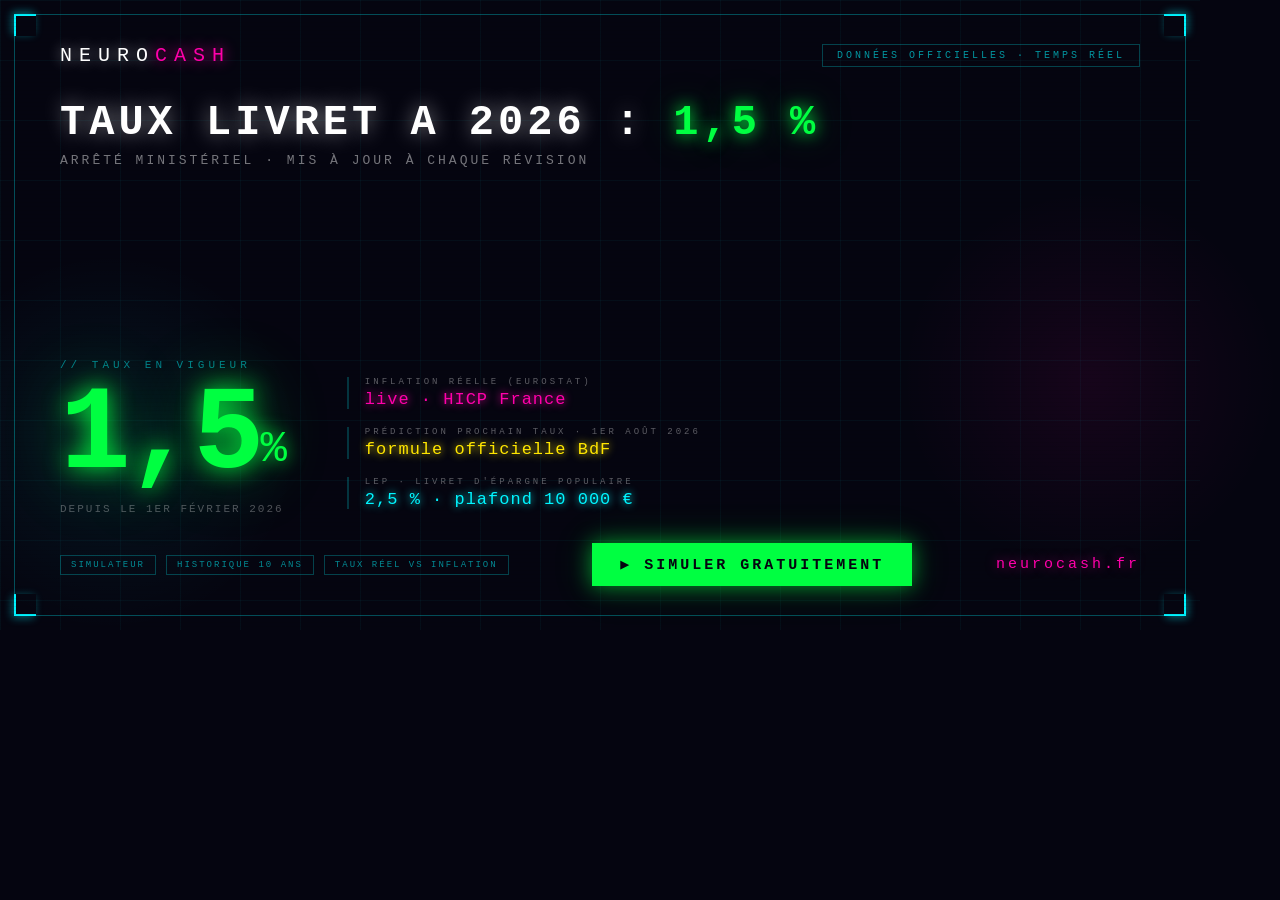
<file: og-image.html>
<!DOCTYPE html>
<html lang="fr">
<head>
<meta charset="UTF-8">
<style>
  * { box-sizing: border-box; margin: 0; padding: 0; }

  body {
    width: 1200px;
    height: 630px;
    overflow: hidden;
    background: #050510;
    font-family: 'Courier New', Courier, monospace;
    color: #00f5ff;
    position: relative;
  }

  /* Grille de fond */
  .grid {
    position: absolute;
    inset: 0;
    background-image:
      linear-gradient(rgba(0,245,255,0.04) 1px, transparent 1px),
      linear-gradient(90deg, rgba(0,245,255,0.04) 1px, transparent 1px);
    background-size: 60px 60px;
    z-index: 0;
  }

  /* Scanlines */
  .scan {
    position: absolute;
    inset: 0;
    background: repeating-linear-gradient(
      0deg,
      transparent, transparent 3px,
      rgba(0,0,0,0.07) 3px, rgba(0,0,0,0.07) 4px
    );
    z-index: 1;
  }

  .wrap {
    position: relative;
    z-index: 2;
    width: 100%;
    height: 100%;
    display: flex;
    flex-direction: column;
    padding: 44px 60px;
  }

  /* Bordure */
  .frame {
    position: absolute;
    inset: 14px;
    border: 1px solid rgba(0,245,255,0.3);
    z-index: 2;
    pointer-events: none;
  }

  .corner {
    position: absolute;
    width: 22px;
    height: 22px;
    border-color: #00f5ff;
    border-style: solid;
  }
  .corner.tl { top: 14px; left: 14px;  border-width: 2px 0 0 2px; box-shadow: -2px -2px 8px rgba(0,245,255,0.4); }
  .corner.tr { top: 14px; right: 14px; border-width: 2px 2px 0 0; box-shadow: 2px -2px 8px rgba(0,245,255,0.4); }
  .corner.bl { bottom: 14px; left: 14px;  border-width: 0 0 2px 2px; box-shadow: -2px 2px 8px rgba(0,245,255,0.4); }
  .corner.br { bottom: 14px; right: 14px; border-width: 0 2px 2px 0; box-shadow: 2px 2px 8px rgba(0,245,255,0.4); }

  /* Lueurs d'ambiance */
  .glow-l {
    position: absolute; left: -80px; top: 40%;
    width: 380px; height: 380px;
    background: radial-gradient(circle, rgba(0,245,255,0.07) 0%, transparent 70%);
    z-index: 0;
  }
  .glow-r {
    position: absolute; right: -80px; top: 30%;
    width: 380px; height: 380px;
    background: radial-gradient(circle, rgba(255,0,170,0.07) 0%, transparent 70%);
    z-index: 0;
  }

  /* ── Top bar ── */
  .topbar {
    display: flex;
    align-items: center;
    justify-content: space-between;
    margin-bottom: 32px;
  }

  .logo {
    font-size: 20px;
    letter-spacing: 7px;
    color: #ffffff;
    text-shadow: 0 0 14px rgba(255,255,255,0.6);
  }
  .logo em { color: #ff00aa; font-style: normal; text-shadow: 0 0 14px #ff00aa; }

  .badge {
    font-size: 10px;
    letter-spacing: 3px;
    color: rgba(0,245,255,0.6);
    border: 1px solid rgba(0,245,255,0.25);
    padding: 5px 14px;
  }

  /* ── Titre principal (headline) ── */
  .headline {
    font-size: 42px;
    font-weight: bold;
    letter-spacing: 4px;
    color: #ffffff;
    text-shadow: 0 0 20px rgba(255,255,255,0.5);
    margin-bottom: 6px;
    text-transform: uppercase;
  }
  .headline span {
    color: #00ff41;
    text-shadow: 0 0 16px #00ff41, 0 0 40px rgba(0,255,65,0.4);
  }

  .sub {
    font-size: 13px;
    letter-spacing: 3px;
    color: rgba(255,255,255,0.45);
    margin-bottom: 28px;
  }

  /* ── Zone centrale ── */
  .center {
    display: flex;
    align-items: flex-end;
    gap: 60px;
    flex: 1;
  }

  .rate-block { flex-shrink: 0; }

  .rate-label {
    font-size: 11px;
    letter-spacing: 4px;
    color: rgba(0,245,255,0.5);
    margin-bottom: 6px;
  }

  .rate-value {
    font-size: 118px;
    line-height: 1;
    font-weight: bold;
    color: #00ff41;
    text-shadow: 0 0 24px #00ff41, 0 0 70px rgba(0,255,65,0.45);
    letter-spacing: -4px;
  }
  .rate-unit {
    font-size: 44px;
    color: #00ff41;
    text-shadow: 0 0 18px #00ff41;
    vertical-align: super;
  }

  .rate-since {
    font-size: 11px;
    letter-spacing: 2px;
    color: rgba(255,255,255,0.3);
    margin-top: 8px;
  }

  /* ── Stats ── */
  .stats {
    display: flex;
    flex-direction: column;
    gap: 18px;
    padding-bottom: 6px;
  }

  .stat {
    border-left: 2px solid rgba(0,245,255,0.2);
    padding-left: 16px;
  }

  .stat-label {
    font-size: 9px;
    letter-spacing: 3px;
    color: rgba(255,255,255,0.35);
    text-transform: uppercase;
    margin-bottom: 3px;
  }

  .stat-value {
    font-size: 17px;
    letter-spacing: 1px;
    color: #ffffff;
  }
  .stat-value.pink   { color: #ff00aa; text-shadow: 0 0 8px #ff00aa; }
  .stat-value.yellow { color: #ffe600; text-shadow: 0 0 8px #ffe600; }
  .stat-value.cyan   { color: #00f5ff; text-shadow: 0 0 8px #00f5ff; }

  /* ── Footer ── */
  .footer {
    display: flex;
    align-items: center;
    justify-content: space-between;
    margin-top: 28px;
  }

  /* CTA bien visible */
  .cta {
    background: #00ff41;
    color: #050510;
    font-family: 'Courier New', Courier, monospace;
    font-size: 15px;
    font-weight: bold;
    letter-spacing: 3px;
    padding: 12px 28px;
    border: none;
    text-transform: uppercase;
    box-shadow: 0 0 20px rgba(0,255,65,0.5), 0 0 40px rgba(0,255,65,0.2);
  }

  .url {
    font-size: 15px;
    letter-spacing: 3px;
    color: #ff00aa;
    text-shadow: 0 0 12px rgba(255,0,170,0.6);
  }

  .pills {
    display: flex;
    gap: 10px;
  }

  .pill {
    font-size: 9px;
    letter-spacing: 2px;
    border: 1px solid rgba(0,245,255,0.25);
    padding: 4px 10px;
    color: rgba(0,245,255,0.55);
  }
</style>
</head>
<body>
  <div class="grid"></div>
  <div class="scan"></div>
  <div class="glow-l"></div>
  <div class="glow-r"></div>
  <div class="frame"></div>
  <div class="corner tl"></div>
  <div class="corner tr"></div>
  <div class="corner bl"></div>
  <div class="corner br"></div>

  <div class="wrap">
    <div class="topbar">
      <div class="logo">NEURO<em>CASH</em></div>
      <div class="badge">DONNÉES OFFICIELLES · TEMPS RÉEL</div>
    </div>

    <div class="headline">Taux Livret A 2026 : <span>1,5 %</span></div>
    <div class="sub">ARRÊTÉ MINISTÉRIEL · MIS À JOUR À CHAQUE RÉVISION</div>

    <div class="center">
      <div class="rate-block">
        <div class="rate-label">// TAUX EN VIGUEUR</div>
        <div>
          <span class="rate-value">1,5</span><span class="rate-unit">%</span>
        </div>
        <div class="rate-since">DEPUIS LE 1ER FÉVRIER 2026</div>
      </div>

      <div class="stats">
        <div class="stat">
          <div class="stat-label">Inflation réelle (Eurostat)</div>
          <div class="stat-value pink">live · HICP France</div>
        </div>
        <div class="stat">
          <div class="stat-label">Prédiction prochain taux · 1er août 2026</div>
          <div class="stat-value yellow">formule officielle BdF</div>
        </div>
        <div class="stat">
          <div class="stat-label">LEP · Livret d'Épargne Populaire</div>
          <div class="stat-value cyan">2,5 % · plafond 10 000 €</div>
        </div>
      </div>
    </div>

    <div class="footer">
      <div class="pills">
        <div class="pill">SIMULATEUR</div>
        <div class="pill">HISTORIQUE 10 ANS</div>
        <div class="pill">TAUX RÉEL VS INFLATION</div>
      </div>
      <div class="cta">▶ SIMULER GRATUITEMENT</div>
      <div class="url">neurocash.fr</div>
    </div>
  </div>
</body>
</html>
</file>
<file: css/style.css>
*, *::before, *::after { box-sizing: border-box; margin: 0; padding: 0; }

:root {
    --cyan:       #00f5ff;
    --pink:       #ff00aa;
    --green:      #00ff41;
    --yellow:     #ffe600;
    --bg:         #050510;
    --panel:      #080820;
    --console-bg: #020210;
}

body {
    background-color: var(--bg);
    color: var(--cyan);
    font-family: 'Courier New', Courier, monospace;
    min-height: 100vh;
    display: flex;
    flex-direction: column;
    align-items: center;
    justify-content: center;
    overflow-x: hidden;
    position: relative;
}

body::before {
    content: '';
    position: fixed;
    inset: 0;
    background: repeating-linear-gradient(
        0deg,
        transparent, transparent 2px,
        rgba(0, 0, 0, 0.06) 2px, rgba(0, 0, 0, 0.06) 4px
    );
    pointer-events: none;
    z-index: 10;
}

body::after {
    content: '';
    position: fixed;
    inset: 0;
    background-image:
        linear-gradient(rgba(0, 245, 255, 0.04) 1px, transparent 1px),
        linear-gradient(90deg, rgba(0, 245, 255, 0.04) 1px, transparent 1px);
    background-size: 50px 50px;
    pointer-events: none;
    z-index: 0;
}

/* ── Animations ── */
@keyframes glitch {
    0%, 90%, 100% { text-shadow: 0 0 10px var(--cyan), 0 0 30px var(--cyan); transform: none; }
    91% { text-shadow: -3px 0 var(--pink),  3px 0 var(--cyan);  transform: translateX(-2px); }
    92% { text-shadow:  3px 0 var(--pink), -3px 0 var(--cyan);  transform: translateX( 2px); }
    93% { text-shadow: -3px 0 var(--green), 3px 0 var(--pink);  transform: translateX(-1px); }
    94% { text-shadow:  3px 0 var(--green),-3px 0 var(--pink);  transform: translateX( 1px); }
}

@keyframes pulse-border {
    0%, 100% {
        box-shadow: 0 0 6px var(--cyan), 0 0 24px var(--cyan),
                    inset 0 0 6px rgba(0, 245, 255, 0.08);
    }
    50% {
        box-shadow: 0 0 12px var(--cyan), 0 0 48px var(--cyan),
                    0 0 90px rgba(0, 245, 255, 0.25),
                    inset 0 0 12px rgba(0, 245, 255, 0.15);
    }
}

@keyframes blink    { 0%, 49% { opacity: 1; } 50%, 100% { opacity: 0; } }
@keyframes fade-in  { from { opacity: 0; transform: translateY(-8px); } to { opacity: 1; transform: none; } }
@keyframes pop-in   { from { opacity: 0; transform: scale(0.8); } to { opacity: 1; transform: scale(1); } }
@keyframes load-bar { from { width: 0; } to { width: 100%; } }

/* ── Layout ── */
.container {
    position: relative;
    z-index: 1;
    width: 90%;
    max-width: 680px;
    padding: 20px 0 80px;
}

/* ── Header ── */
.header { text-align: center; margin-bottom: 28px; }

.header-tag {
    font-size: 0.65rem;
    color: var(--pink);
    letter-spacing: 5px;
    text-transform: uppercase;
    margin-bottom: 6px;
}

.header-title {
    font-size: clamp(2.2rem, 9vw, 4.5rem);
    font-weight: bold;
    letter-spacing: 10px;
    text-transform: uppercase;
    color: var(--cyan);
    animation: glitch 6s infinite;
}

.header-sub {
    font-size: 0.6rem;
    color: rgba(0, 245, 255, 0.35);
    letter-spacing: 3px;
    margin-top: 6px;
}

/* ── Page nav ── */
.page-nav {
    display: flex;
    align-items: center;
    justify-content: center;
    gap: 14px;
    margin-bottom: 18px;
    font-size: 0.58rem;
    letter-spacing: 4px;
    text-transform: uppercase;
}

.page-nav-link {
    color: rgba(0, 245, 255, 0.3);
    text-decoration: none;
    padding: 5px 14px;
    border: 1px solid rgba(0, 245, 255, 0.1);
    transition: color 0.2s, border-color 0.2s, box-shadow 0.2s;
}

.page-nav-link:hover {
    color: var(--cyan);
    border-color: rgba(0, 245, 255, 0.4);
}

.page-nav-link.active {
    color: var(--cyan);
    border-color: var(--cyan);
    box-shadow: 0 0 8px rgba(0, 245, 255, 0.15);
}

.page-nav-sep {
    color: rgba(0, 245, 255, 0.15);
    font-size: 0.52rem;
}

/* ── Status bar ── */
.status-bar {
    display: flex;
    justify-content: space-between;
    align-items: center;
    font-size: 0.58rem;
    color: rgba(0, 245, 255, 0.4);
    letter-spacing: 2px;
    margin-bottom: 22px;
    padding: 8px 2px;
    border-top: 1px solid rgba(0, 245, 255, 0.12);
    border-bottom: 1px solid rgba(0, 245, 255, 0.12);
}

.status-dot {
    display: inline-block;
    width: 6px; height: 6px;
    background: var(--green);
    border-radius: 50%;
    margin-right: 6px;
    box-shadow: 0 0 6px var(--green);
    animation: blink 1.4s step-start infinite;
    vertical-align: middle;
}

.status-btns {
    display: flex;
    gap: 8px;
    align-items: center;
}

.btn-console-toggle {
    background: transparent;
    border: 1px solid rgba(0, 245, 255, 0.3);
    color: rgba(0, 245, 255, 0.5);
    font-family: 'Courier New', Courier, monospace;
    font-size: 0.55rem;
    letter-spacing: 2px;
    padding: 3px 8px;
    cursor: pointer;
    transition: color 0.2s, border-color 0.2s, box-shadow 0.2s;
}

.btn-console-toggle:hover,
.btn-console-toggle.active {
    color: var(--cyan);
    border-color: var(--cyan);
    box-shadow: 0 0 8px rgba(0, 245, 255, 0.3);
}

/* ── Rate panel ── */
.rate-panel {
    background: var(--panel);
    border: 1px solid var(--cyan);
    padding: 36px 28px 30px;
    text-align: center;
    margin-bottom: 22px;
    position: relative;
    animation: pulse-border 3.5s ease-in-out infinite;
}

.rate-panel::before, .rate-panel::after {
    content: '';
    position: absolute;
    width: 18px; height: 18px;
    border-color: var(--pink);
    border-style: solid;
}
.rate-panel::before { top: -2px;    left:  -2px; border-width: 3px 0 0 3px; }
.rate-panel::after  { bottom: -2px; right: -2px; border-width: 0 3px 3px 0; }

.rate-label {
    font-size: 0.68rem;
    letter-spacing: 6px;
    color: var(--pink);
    text-transform: uppercase;
    margin-bottom: 14px;
}

.rate-value {
    display: inline;
    font-size: clamp(3.5rem, 16vw, 7.5rem);
    font-weight: bold;
    color: var(--green);
    text-shadow: 0 0 10px var(--green), 0 0 40px var(--green),
                 0 0 80px rgba(0, 255, 65, 0.4);
    line-height: 1;
}

.rate-unit {
    font-size: clamp(1.8rem, 6vw, 3rem);
    color: var(--green);
    text-shadow: 0 0 10px var(--green);
}

.rate-date {
    margin-top: 18px;
    font-size: 0.62rem;
    color: rgba(0, 245, 255, 0.45);
    letter-spacing: 2px;
    text-transform: uppercase;
}

.rate-date strong {
    color: var(--yellow);
    text-shadow: 0 0 6px rgba(255, 230, 0, 0.4);
}

.cursor {
    display: inline-block;
    width: 7px; height: 0.85em;
    background: var(--cyan);
    animation: blink 1s step-start infinite;
    vertical-align: text-bottom;
    margin-left: 4px;
}

/* ── Inflation / pouvoir d'achat ── */
.inf-panel {
    background: var(--panel);
    border: 1px solid rgba(0, 245, 255, 0.2);
    padding: 16px 16px 18px;
    margin-top: 14px;
    position: relative;
}

.inf-panel::before, .inf-panel::after {
    content: '';
    position: absolute;
    width: 12px; height: 12px;
    border-color: rgba(0, 245, 255, 0.25);
    border-style: solid;
}
.inf-panel::before { top: -1px;    left:  -1px; border-width: 2px 0 0 2px; }
.inf-panel::after  { bottom: -1px; right: -1px; border-width: 0 2px 2px 0; }

.inf-equation {
    display: flex;
    align-items: center;
    justify-content: center;
    gap: 10px;
    margin: 16px 0 14px;
    flex-wrap: wrap;
}

.inf-col {
    display: flex;
    flex-direction: column;
    align-items: center;
    gap: 5px;
    min-width: 70px;
}

.inf-val {
    font-size: clamp(1.2rem, 5vw, 1.8rem);
    font-weight: bold;
    letter-spacing: 2px;
}

.inf-val.cyan {
    color: var(--cyan);
    text-shadow: 0 0 10px rgba(0, 245, 255, 0.5);
}

.inf-val.pink {
    color: var(--pink);
    text-shadow: 0 0 10px rgba(255, 0, 170, 0.5);
}

.inf-real-value {
    font-size: clamp(1.2rem, 5vw, 1.8rem);
    font-weight: bold;
    letter-spacing: 2px;
}

.inf-real-value.positive {
    color: var(--green);
    text-shadow: 0 0 10px rgba(0, 255, 65, 0.6), 0 0 30px rgba(0, 255, 65, 0.2);
}

.inf-real-value.negative {
    color: var(--pink);
    text-shadow: 0 0 10px rgba(255, 0, 170, 0.6);
}

.inf-lbl {
    font-size: 0.45rem;
    letter-spacing: 3px;
    color: rgba(0, 245, 255, 0.3);
    text-transform: uppercase;
    text-align: center;
}

.inf-period {
    color: rgba(0, 245, 255, 0.2);
    letter-spacing: 1px;
}

.inf-op {
    font-size: clamp(1rem, 4vw, 1.4rem);
    color: rgba(0, 245, 255, 0.2);
    font-weight: bold;
    padding-bottom: 18px;
}

.inf-status {
    text-align: center;
    font-size: 0.68rem;
    letter-spacing: 4px;
    text-transform: uppercase;
    padding: 10px;
    border: 1px solid transparent;
}

.inf-status.positive {
    color: var(--green);
    border-color: rgba(0, 255, 65, 0.2);
    background: rgba(0, 255, 65, 0.04);
    text-shadow: 0 0 8px rgba(0, 255, 65, 0.4);
}

.inf-status.negative {
    color: var(--pink);
    border-color: rgba(255, 0, 170, 0.2);
    background: rgba(255, 0, 170, 0.04);
    text-shadow: 0 0 8px rgba(255, 0, 170, 0.4);
}

.inf-tip-wrap { position: relative; cursor: help; }

.inf-tip {
    display: none;
    position: absolute;
    bottom: calc(100% + 10px);
    left: 50%;
    transform: translateX(-50%);
    background: var(--console-bg);
    border: 1px solid var(--pink);
    color: var(--pink);
    font-size: 0.5rem;
    letter-spacing: 2px;
    padding: 10px 14px;
    white-space: nowrap;
    z-index: 20;
    box-shadow: 0 0 18px rgba(255, 0, 170, 0.25);
    text-transform: uppercase;
    line-height: 2;
    pointer-events: none;
}

.inf-tip::after {
    content: '';
    position: absolute;
    top: 100%;
    left: 50%;
    transform: translateX(-50%);
    border: 6px solid transparent;
    border-top-color: var(--pink);
}

.inf-tip-row {
    display: flex;
    justify-content: space-between;
    gap: 16px;
}

.inf-tip-row span {
    color: var(--cyan);
}

.inf-tip-wrap:hover .inf-tip { display: block; }

.inf-source {
    text-align: center;
    margin-top: 10px;
    font-size: 0.45rem;
    color: rgba(0, 245, 255, 0.15);
    letter-spacing: 2px;
    text-transform: uppercase;
}

/* ── Prédiction ── */
.pred-panel {
    background: var(--panel);
    border: 1px solid rgba(255, 230, 0, 0.3);
    padding: 16px 16px 18px;
    margin-top: 14px;
    position: relative;
}

.pred-panel::before, .pred-panel::after {
    content: '';
    position: absolute;
    width: 12px; height: 12px;
    border-color: rgba(255, 230, 0, 0.4);
    border-style: solid;
}
.pred-panel::before { top: -1px;    left:  -1px; border-width: 2px 0 0 2px; }
.pred-panel::after  { bottom: -1px; right: -1px; border-width: 0 2px 2px 0; }

.pred-countdown-wrap {
    display: flex;
    align-items: center;
    justify-content: center;
    gap: 12px;
    margin: 10px 0 16px;
}

.pred-countdown-label {
    font-size: 0.5rem;
    letter-spacing: 3px;
    color: rgba(255, 230, 0, 0.4);
    text-transform: uppercase;
}

.pred-countdown {
    font-size: 0.85rem;
    font-weight: bold;
    letter-spacing: 4px;
    color: var(--yellow);
    text-shadow: 0 0 10px rgba(255, 230, 0, 0.5);
}

.pred-body {
    display: flex;
    gap: 16px;
    align-items: flex-start;
    flex-wrap: wrap;
}

.pred-inputs {
    flex: 1;
    min-width: 200px;
    display: flex;
    flex-direction: column;
    gap: 6px;
}

.pred-row {
    display: flex;
    justify-content: space-between;
    align-items: center;
    padding: 6px 10px;
    background: rgba(0,0,0,0.2);
    border-left: 2px solid rgba(255, 230, 0, 0.15);
}

.pred-row.small {
    padding: 4px 10px;
    border-left-color: rgba(0, 245, 255, 0.1);
}

.pred-lbl {
    font-size: 0.5rem;
    letter-spacing: 2px;
    color: rgba(0, 245, 255, 0.35);
    text-transform: uppercase;
}

.pred-period {
    color: rgba(0, 245, 255, 0.2);
    font-size: 0.45rem;
}

.pred-val {
    font-size: 0.75rem;
    font-weight: bold;
    letter-spacing: 2px;
    color: rgba(0, 245, 255, 0.6);
}

.pred-val.pink { color: var(--pink); text-shadow: 0 0 6px rgba(255,0,170,0.4); }
.pred-val.cyan { color: var(--cyan); text-shadow: 0 0 6px rgba(0,245,255,0.4); }

.pred-sep {
    font-size: 0.45rem;
    letter-spacing: 3px;
    color: rgba(0, 245, 255, 0.12);
    text-align: center;
    padding: 4px 0;
    text-transform: uppercase;
}

.pred-result {
    display: flex;
    flex-direction: column;
    align-items: center;
    justify-content: center;
    min-width: 120px;
    padding: 14px;
    background: rgba(255, 230, 0, 0.04);
    border: 1px solid rgba(255, 230, 0, 0.2);
}

.pred-result-label {
    font-size: 0.45rem;
    letter-spacing: 4px;
    color: rgba(255, 230, 0, 0.4);
    text-transform: uppercase;
    margin-bottom: 8px;
}

.pred-value {
    font-size: clamp(1.4rem, 5vw, 2rem);
    font-weight: bold;
    color: var(--yellow);
    text-shadow: 0 0 12px rgba(255, 230, 0, 0.6), 0 0 30px rgba(255, 230, 0, 0.2);
    letter-spacing: 2px;
}

.pred-direction {
    margin-top: 8px;
    font-size: 0.5rem;
    letter-spacing: 3px;
    text-transform: uppercase;
    font-weight: bold;
}

.pred-direction.up     { color: var(--green); text-shadow: 0 0 6px rgba(0,255,65,0.5); }
.pred-direction.down   { color: var(--pink);  text-shadow: 0 0 6px rgba(255,0,170,0.5); }
.pred-direction.stable { color: var(--cyan);  text-shadow: 0 0 6px rgba(0,245,255,0.5); }

.pred-disclaimer {
    margin-top: 14px;
    font-size: 0.46rem;
    color: rgba(255, 230, 0, 0.2);
    letter-spacing: 1px;
    line-height: 1.8;
    border-top: 1px solid rgba(255, 230, 0, 0.08);
    padding-top: 10px;
    text-transform: uppercase;
}

/* ── Update button ── */
.btn-update {
    display: block;
    width: 100%;
    padding: 17px;
    background: transparent;
    border: 1px solid var(--pink);
    color: var(--pink);
    font-family: 'Courier New', Courier, monospace;
    font-size: 0.82rem;
    letter-spacing: 5px;
    text-transform: uppercase;
    cursor: pointer;
    position: relative;
    overflow: hidden;
    isolation: isolate;
    transition: color 0.25s;
}

.btn-update::before {
    content: '';
    position: absolute;
    inset: 0;
    background: var(--pink);
    transform: translateX(-101%);
    transition: transform 0.28s ease;
    z-index: -1;
}

.btn-update:hover:not(:disabled) { color: var(--bg); }
.btn-update:hover:not(:disabled)::before { transform: translateX(0); }
.btn-update:active:not(:disabled) { transform: scale(0.985); }
.btn-update:disabled { opacity: 0.55; cursor: not-allowed; }

.loading-bar {
    height: 2px;
    background: var(--pink);
    box-shadow: 0 0 8px var(--pink);
    width: 0;
    margin-top: 6px;
    visibility: hidden;
}

.loading-bar.active {
    visibility: visible;
    animation: load-bar 1.4s ease-in-out forwards;
}

/* ── Refresh info ── */
.refresh-info {
    text-align: center;
    margin-top: 18px;
    font-size: 0.58rem;
    color: rgba(0, 245, 255, 0.28);
    letter-spacing: 2px;
    text-transform: uppercase;
}

#countdown { color: var(--cyan); }

/* ── Notification ── */
.notification {
    position: fixed;
    top: 20px; right: 20px;
    background: var(--panel);
    border: 1px solid var(--green);
    color: var(--green);
    padding: 11px 18px;
    font-size: 0.65rem;
    letter-spacing: 2px;
    z-index: 200;
    box-shadow: 0 0 18px rgba(0, 255, 65, 0.25);
    display: none;
}

.notification.show {
    display: block;
    animation: fade-in 0.25s ease;
}

/* ── Chart ── */
.chart-panel {
    background: var(--panel);
    border: 1px solid rgba(0, 245, 255, 0.25);
    padding: 16px 16px 10px;
    margin-top: 22px;
    position: relative;
}

.chart-panel::before, .chart-panel::after {
    content: '';
    position: absolute;
    width: 14px; height: 14px;
    border-color: rgba(0, 245, 255, 0.3);
    border-style: solid;
}
.chart-panel::before { top: -1px;    left:  -1px; border-width: 2px 0 0 2px; }
.chart-panel::after  { bottom: -1px; right: -1px; border-width: 0 2px 2px 0; }

.chart-label {
    font-size: 0.62rem;
    letter-spacing: 5px;
    color: rgba(0, 245, 255, 0.45);
    text-transform: uppercase;
    text-align: center;
    margin-bottom: 10px;
}

.chart-wrap { position: relative; }

#rate-chart {
    width: 100%;
    height: 210px;
    display: block;
    cursor: crosshair;
}

.chart-tooltip {
    position: absolute;
    background: rgba(2, 2, 16, 0.95);
    border: 1px solid var(--cyan);
    color: var(--cyan);
    font-size: 0.58rem;
    letter-spacing: 2px;
    padding: 7px 12px;
    pointer-events: none;
    display: none;
    white-space: nowrap;
    box-shadow: 0 0 14px rgba(0, 245, 255, 0.2);
    line-height: 1.8;
    z-index: 5;
}

.chart-tooltip strong { color: var(--green); }

/* ── Calculateur ── */
.calc-panel {
    background: var(--panel);
    border: 1px solid rgba(0, 245, 255, 0.25);
    padding: 16px 16px 20px;
    margin-top: 22px;
    position: relative;
}

.calc-panel::before, .calc-panel::after {
    content: '';
    position: absolute;
    width: 16px; height: 16px;
    border-color: var(--pink);
    border-style: solid;
}
.calc-panel::before { top: -2px;    left:  -2px; border-width: 2px 0 0 2px; }
.calc-panel::after  { bottom: -2px; right: -2px; border-width: 0 2px 2px 0; }

.calc-inputs {
    display: flex;
    flex-direction: column;
    gap: 10px;
    margin: 14px 0 20px;
}

.calc-field {
    display: flex;
    align-items: center;
    gap: 10px;
    border: 1px solid rgba(0, 245, 255, 0.2);
    background: var(--console-bg);
    padding: 10px 14px;
    transition: border-color 0.2s, box-shadow 0.2s;
}

.calc-field:focus-within {
    border-color: var(--cyan);
    box-shadow: 0 0 12px rgba(0, 245, 255, 0.15);
}

.calc-prompt {
    font-size: 0.7rem;
    color: var(--pink);
    letter-spacing: 1px;
    flex-shrink: 0;
    user-select: none;
}

.calc-field label {
    font-size: 0.55rem;
    letter-spacing: 3px;
    color: rgba(0, 245, 255, 0.45);
    text-transform: uppercase;
    flex-shrink: 0;
    min-width: 110px;
}

.calc-field input {
    flex: 1;
    background: transparent;
    border: none;
    outline: none;
    color: var(--green);
    font-family: 'Courier New', Courier, monospace;
    font-size: 0.95rem;
    font-weight: bold;
    letter-spacing: 3px;
    text-align: right;
    min-width: 0;
    text-shadow: 0 0 6px rgba(0, 255, 65, 0.4);
}

.calc-field input::-webkit-inner-spin-button,
.calc-field input::-webkit-outer-spin-button { -webkit-appearance: none; }

.calc-unit {
    font-size: 0.65rem;
    color: var(--pink);
    letter-spacing: 2px;
    flex-shrink: 0;
    margin-left: 8px;
}

.calc-plafond-wrap {
    padding: 6px 14px 8px;
    border-left: 1px solid rgba(0, 245, 255, 0.1);
    border-right: 1px solid rgba(0, 245, 255, 0.1);
}

.calc-plafond-label {
    display: flex;
    justify-content: space-between;
    font-size: 0.50rem;
    letter-spacing: 2px;
    color: rgba(0, 245, 255, 0.3);
    text-transform: uppercase;
    margin-bottom: 5px;
}

.calc-plafond-track {
    height: 2px;
    background: rgba(0, 245, 255, 0.08);
    position: relative;
}

.calc-plafond-bar {
    height: 100%;
    width: 0;
    background: var(--green);
    box-shadow: 0 0 8px var(--green);
    transition: width 0.3s ease, background 0.3s ease, box-shadow 0.3s ease;
}

.calc-warning {
    display: none;
    font-size: 0.55rem;
    color: var(--pink);
    letter-spacing: 2px;
    padding: 6px 14px;
    border-left: 2px solid var(--pink);
    background: rgba(255, 0, 170, 0.05);
    text-shadow: 0 0 6px rgba(255, 0, 170, 0.4);
}

.calc-sep {
    font-size: 0.55rem;
    letter-spacing: 4px;
    color: rgba(0, 245, 255, 0.15);
    text-align: center;
    text-transform: uppercase;
    padding: 2px 0;
}

.calc-results {
    display: flex;
    gap: 12px;
    flex-wrap: wrap;
}

.calc-result-item {
    flex: 1;
    min-width: 140px;
    background: rgba(0, 0, 0, 0.3);
    border: 1px solid rgba(0, 245, 255, 0.1);
    padding: 14px 16px;
    position: relative;
}

.calc-result-item::before {
    content: '';
    position: absolute;
    top: 0; left: 0; right: 0;
    height: 1px;
    background: linear-gradient(90deg, transparent, rgba(0, 245, 255, 0.3), transparent);
}

.calc-result-label {
    font-size: 0.52rem;
    letter-spacing: 3px;
    color: rgba(0, 245, 255, 0.35);
    text-transform: uppercase;
    margin-bottom: 8px;
}

.calc-result-value {
    font-size: clamp(1rem, 4vw, 1.4rem);
    font-weight: bold;
    color: var(--cyan);
    letter-spacing: 2px;
    text-shadow: 0 0 10px rgba(0, 245, 255, 0.4);
}

.calc-result-value.green {
    color: var(--green);
    text-shadow: 0 0 10px rgba(0, 255, 65, 0.5), 0 0 30px rgba(0, 255, 65, 0.2);
}

.calc-note {
    margin-top: 14px;
    font-size: 0.50rem;
    color: rgba(0, 245, 255, 0.18);
    letter-spacing: 1px;
    line-height: 1.8;
    border-top: 1px solid rgba(0, 245, 255, 0.06);
    padding-top: 10px;
}

/* ── Onglets simulateur ── */
.calc-tabs {
    display: flex;
    border: 1px solid rgba(0, 245, 255, 0.15);
    margin-bottom: 16px;
}

.calc-tab {
    flex: 1;
    padding: 9px;
    background: transparent;
    border: none;
    border-right: 1px solid rgba(0, 245, 255, 0.15);
    color: rgba(0, 245, 255, 0.3);
    font-family: 'Courier New', Courier, monospace;
    font-size: 0.55rem;
    letter-spacing: 3px;
    text-transform: uppercase;
    cursor: pointer;
    transition: color 0.2s, background 0.2s;
}

.calc-tab:last-child { border-right: none; }

.calc-tab:hover:not(.active) { color: rgba(0, 245, 255, 0.6); }

.calc-tab.active {
    color: var(--cyan);
    background: rgba(0, 245, 255, 0.06);
    box-shadow: inset 0 -2px 0 var(--cyan);
}

/* ── Résultats objectif ── */
.obj-result-main {
    text-align: center;
    padding: 18px 16px 14px;
    background: rgba(0, 255, 65, 0.04);
    border: 1px solid rgba(0, 255, 65, 0.2);
    margin-bottom: 12px;
}

.obj-result-main-label {
    font-size: 0.48rem;
    letter-spacing: 4px;
    color: rgba(0, 245, 255, 0.35);
    text-transform: uppercase;
    margin-bottom: 8px;
}

.obj-result-main-value {
    font-size: clamp(1.6rem, 6vw, 2.4rem);
    font-weight: bold;
    color: var(--green);
    letter-spacing: 3px;
    text-shadow: 0 0 12px rgba(0, 255, 65, 0.5), 0 0 30px rgba(0, 255, 65, 0.2);
}

/* ── Buy me a coffee ── */
.btn-coffee {
    display: block;
    width: 100%;
    margin-top: 22px;
    padding: 15px;
    background: transparent;
    border: 1px solid var(--yellow);
    color: var(--yellow);
    font-family: 'Courier New', Courier, monospace;
    font-size: 0.78rem;
    letter-spacing: 5px;
    text-transform: uppercase;
    text-align: center;
    text-decoration: none;
    position: relative;
    overflow: hidden;
    isolation: isolate;
    transition: color 0.25s;
    text-shadow: 0 0 8px rgba(255, 230, 0, 0.3);
    box-shadow: 0 0 10px rgba(255, 230, 0, 0.08);
}

.btn-coffee::before {
    content: '';
    position: absolute;
    inset: 0;
    background: var(--yellow);
    transform: translateX(-101%);
    transition: transform 0.28s ease;
    z-index: -1;
}

.btn-coffee:hover { color: var(--bg); text-shadow: none; }
.btn-coffee:hover::before { transform: translateX(0); }

/* ── Footer ── */
.footer {
    text-align: center;
    margin-top: 28px;
    font-size: 0.52rem;
    color: rgba(0, 245, 255, 0.18);
    letter-spacing: 2px;
    line-height: 2;
    text-transform: uppercase;
}

/* ── SEO content ── */
.seo-content {
    margin-top: 40px;
    padding: 24px 20px;
    border-top: 1px solid rgba(0, 245, 255, 0.08);
    color: rgba(0, 245, 255, 0.35);
    font-size: 0.62rem;
    line-height: 1.9;
    letter-spacing: 0.5px;
}

.seo-content h1 {
    font-size: 0.72rem;
    color: rgba(0, 245, 255, 0.5);
    letter-spacing: 3px;
    text-transform: uppercase;
    margin-bottom: 10px;
    font-weight: bold;
}

.seo-content h2 {
    font-size: 0.64rem;
    color: rgba(0, 245, 255, 0.4);
    letter-spacing: 2px;
    text-transform: uppercase;
    margin: 18px 0 6px;
    font-weight: bold;
}

.seo-content p { margin-bottom: 8px; }

.seo-content strong { color: rgba(0, 245, 255, 0.55); }

/* ── Console panel ── */
.console-overlay {
    display: none;
    position: fixed;
    inset: 0;
    background: rgba(2, 2, 16, 0.6);
    z-index: 50;
}

.console-overlay.open { display: block; }

.console-panel {
    position: fixed;
    bottom: 0; left: 0; right: 0;
    height: clamp(320px, 55vh, 520px);
    background: var(--console-bg);
    border-top: 1px solid var(--cyan);
    box-shadow: 0 -4px 40px rgba(0, 245, 255, 0.2);
    z-index: 60;
    display: flex;
    flex-direction: column;
    transform: translateY(100%);
    transition: transform 0.35s cubic-bezier(0.16, 1, 0.3, 1);
}

.console-panel.open { transform: translateY(0); }

.console-header {
    display: flex;
    justify-content: space-between;
    align-items: center;
    padding: 10px 18px;
    border-bottom: 1px solid rgba(0, 245, 255, 0.15);
    background: rgba(0, 245, 255, 0.04);
    flex-shrink: 0;
}

.console-title {
    font-size: 0.65rem;
    letter-spacing: 4px;
    color: var(--cyan);
    text-transform: uppercase;
}

.console-title span { color: var(--pink); }

.btn-console-close {
    background: transparent;
    border: 1px solid rgba(255, 0, 170, 0.4);
    color: var(--pink);
    font-family: 'Courier New', Courier, monospace;
    font-size: 0.58rem;
    letter-spacing: 2px;
    padding: 3px 10px;
    cursor: pointer;
    transition: background 0.2s, box-shadow 0.2s;
}

.btn-console-close:hover {
    background: rgba(255, 0, 170, 0.15);
    box-shadow: 0 0 8px rgba(255, 0, 170, 0.3);
}

.console-body {
    flex: 1;
    overflow-y: auto;
    padding: 16px 20px 20px;
    scrollbar-width: thin;
    scrollbar-color: var(--cyan) transparent;
}

.console-body::-webkit-scrollbar { width: 4px; }
.console-body::-webkit-scrollbar-thumb { background: var(--cyan); border-radius: 2px; }

.console-line {
    font-size: 0.65rem;
    line-height: 1.9;
    letter-spacing: 1px;
    white-space: pre-wrap;
    opacity: 0;
    animation: fade-in 0.1s ease forwards;
}

.console-line.cmd         { color: var(--green); }
.console-line.info        { color: rgba(0, 245, 255, 0.6); }
.console-line.source-num  { color: var(--yellow); }
.console-line.source-name { color: var(--cyan); font-weight: bold; }
.console-line.source-url  { color: rgba(0, 245, 255, 0.5); }
.console-line.source-url a {
    color: inherit;
    text-decoration: none;
    border-bottom: 1px solid rgba(0, 245, 255, 0.25);
    transition: color 0.2s, border-color 0.2s;
}
.console-line.source-url a:hover { color: var(--cyan); border-color: var(--cyan); }
.console-line.source-desc { color: rgba(0, 245, 255, 0.38); padding-left: 16px; }
.console-line.sep         { color: rgba(0, 245, 255, 0.12); }
.console-line.warn        { color: var(--yellow); }
.console-line.prompt      { color: var(--pink); }
</file>
